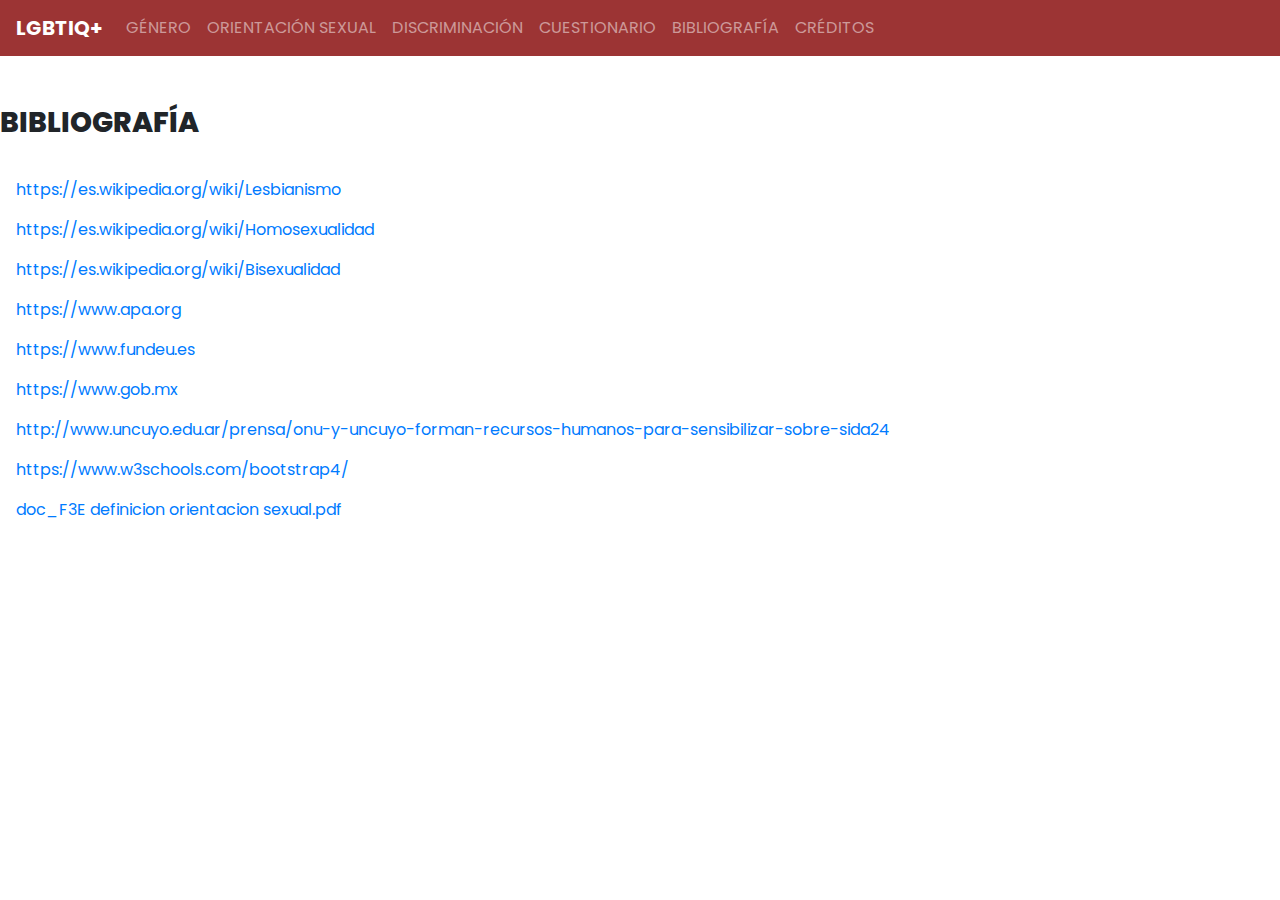
<file: bibliografia.html>
<!DOCTYPE html>
<html lang="en">
  <head>
    <title>LGBTIQ+</title>
    <meta charset="utf-8" />
    <meta name="viewport" content="width=device-width, initial-scale=1" />
    <link
      rel="stylesheet"
      href="https://cdn.jsdelivr.net/npm/bootstrap@4.6.1/dist/css/bootstrap.min.css"
    />
    <link rel="stylesheet" href="css/estilos.css" />
    <script src="https://cdn.jsdelivr.net/npm/jquery@3.6.0/dist/jquery.slim.min.js"></script>
    <script src="https://cdn.jsdelivr.net/npm/popper.js@1.16.1/dist/umd/popper.min.js"></script>
    <script src="https://cdn.jsdelivr.net/npm/bootstrap@4.6.1/dist/js/bootstrap.bundle.min.js"></script>
    <link rel="shortcut icon" href="./img/icons8-lgbt-flag-32.png" type="image/x-icon">
    <style>
      .fakeimg {
        height: 200px;
        background: #aaa;
      }
    </style>
  </head>
  <body>
    <nav class="navbar navbar-expand-sm navbar-dark">
      <a class="navbar-brand" href="index.html">LGBTIQ+</a>
      <button
        class="navbar-toggler"
        type="button"
        data-toggle="collapse"
        data-target="#collapsibleNavbar"
      >
        <span class="navbar-toggler-icon"></span>
      </button>
      <div class="collapse navbar-collapse" id="collapsibleNavbar">
        <ul class="navbar-nav">
          <li class="nav-item">
            <a class="nav-link" href="pagina09.html">GÉNERO</a>
          </li>
          <li class="nav-item">
            <a class="nav-link" href="pagina10.html">ORIENTACIÓN SEXUAL</a>
          </li>
          <li>
            <a class="nav-link" href="pagina11.html">DISCRIMINACIÓN</a>
          </li>
          <li class="nav-item">
            <a class="nav-link" href="pp.html">CUESTIONARIO</a>
          </li>
          <li class="nav-item">
            <a class="nav-link" href="bibliografia.html">BIBLIOGRAFÍA</a>
          </li>
          <li class="nav-item">
            <a class="nav-link" href="creditos.html">CRÉDITOS</a>
          </li>
        </ul>
      </div>
    </nav>
    <div class="text"style="margin-top:50px">
        <h3>BIBLIOGRAFÍA</h3>
    </div>
    <div class="text" style="margin-top: 30px">
        <a class="nav-link" href="#">https://es.wikipedia.org/wiki/Lesbianismo</a>
        <a class="nav-link" href="#">https://es.wikipedia.org/wiki/Homosexualidad</a>
        <a class="nav-link" href="#">https://es.wikipedia.org/wiki/Bisexualidad</a>
        <a class="nav-link" href="#">https://www.apa.org</a>
        <a class="nav-link" href="#">https://www.fundeu.es</a>
        <a class="nav-link" href="#">https://www.gob.mx</a>
        <a class="nav-link" href="#">http://www.uncuyo.edu.ar/prensa/onu-y-uncuyo-forman-recursos-humanos-para-sensibilizar-sobre-sida24</a>
        <a class="nav-link" href="#">https://www.w3schools.com/bootstrap4/</a>
        <a class="nav-link" href="#">doc_F3E definicion orientacion sexual.pdf</a>
    <p></p>
   <p></p>
 </div>
</body>
</html>
</file>
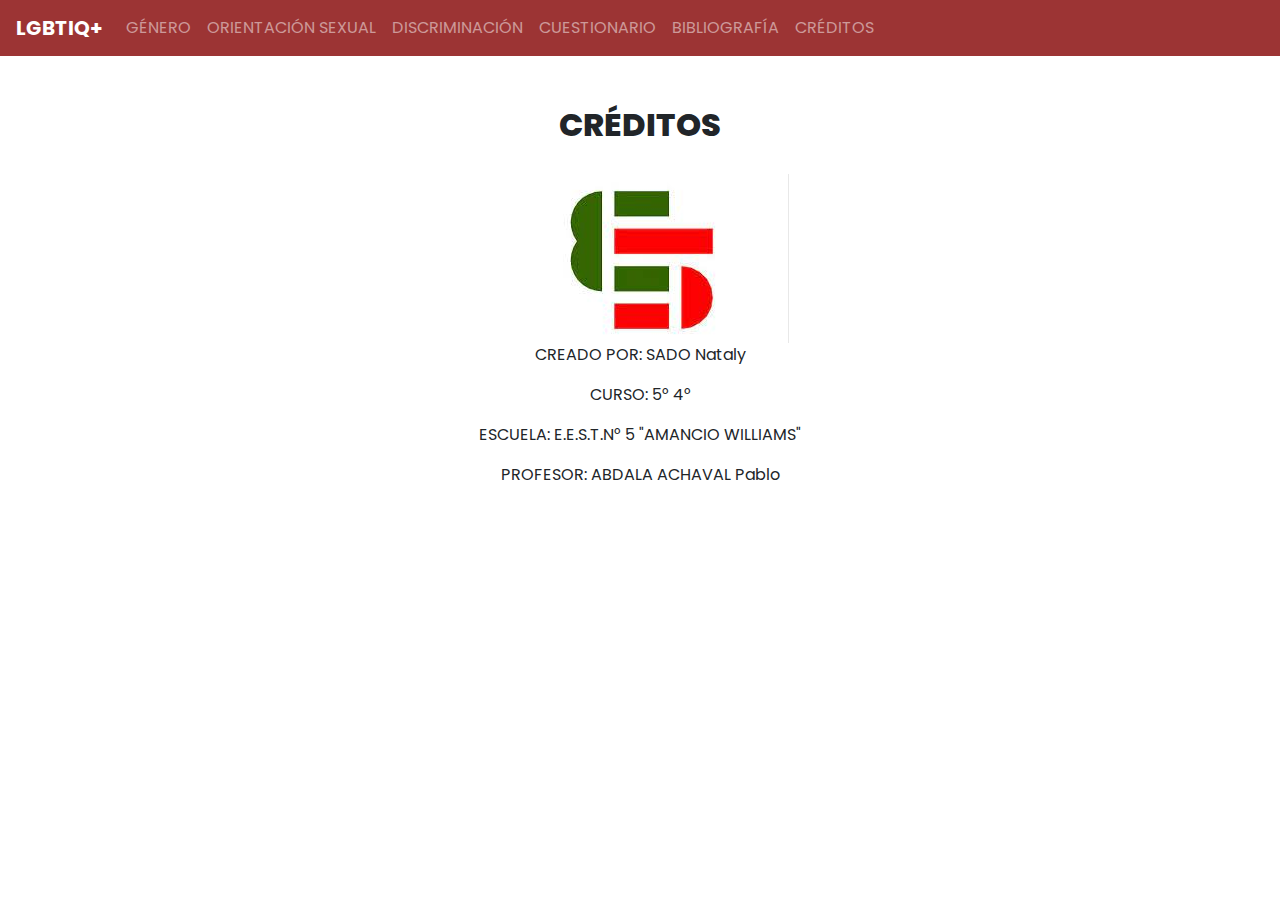
<file: creditos.html>
<!DOCTYPE html>
<html lang="en">
  <head>
    <title>LGBTIQ+</title>
    <meta charset="utf-8" />
    <meta name="viewport" content="width=device-width, initial-scale=1" />
    <link
      rel="stylesheet"
      href="https://cdn.jsdelivr.net/npm/bootstrap@4.6.1/dist/css/bootstrap.min.css"
    />
    <link rel="stylesheet" href="css/estilos.css" />
    <script src="https://cdn.jsdelivr.net/npm/jquery@3.6.0/dist/jquery.slim.min.js"></script>
    <script src="https://cdn.jsdelivr.net/npm/popper.js@1.16.1/dist/umd/popper.min.js"></script>
    <script src="https://cdn.jsdelivr.net/npm/bootstrap@4.6.1/dist/js/bootstrap.bundle.min.js"></script>
    <link rel="shortcut icon" href="./img/icons8-lgbt-flag-32.png" type="image/x-icon">
    <style>
      .fakeimg {
        height: 200px;
        background: #aaa;
      }
    </style>
  </head>
  <body>
    <nav class="navbar navbar-expand-sm navbar-dark">
      <a class="navbar-brand" href="index.html">LGBTIQ+</a>
      <button
        class="navbar-toggler"
        type="button"
        data-toggle="collapse"
        data-target="#collapsibleNavbar"
      >
        <span class="navbar-toggler-icon"></span>
      </button>
      <div class="collapse navbar-collapse" id="collapsibleNavbar">
        <ul class="navbar-nav">
          <li class="nav-item">
            <a class="nav-link" href="pagina09.html">GÉNERO</a>
          </li>
          <li class="nav-item">
            <a class="nav-link" href="pagina10.html">ORIENTACIÓN SEXUAL</a>
          </li>
          <li>
            <a class="nav-link" href="pagina11.html">DISCRIMINACIÓN</a>
          </li>
          <li class="nav-item">
            <a class="nav-link" href="pp.html">CUESTIONARIO</a>
          </li>
          <li class="nav-item">
            <a class="nav-link" href="bibliografia.html">BIBLIOGRAFÍA</a>
          </li>
          <li class="nav-item">
            <a class="nav-link" href="creditos.html">CRÉDITOS</a>
          </li>
        </ul>
      </div>
    </nav>
    <div class="text-center"style="margin-top:50px ">
        <h2>CRÉDITOS</h2>
    </div>
    <div class="text-center" style="margin-top: 30px">
    <img src="img/logoescuela.jpg" alt="" >
    <p>CREADO POR: SADO Nataly</p>
    <p>CURSO: 5° 4° </p>
    <p>ESCUELA: E.E.S.T.N° 5 "AMANCIO WILLIAMS"</p>
    <p>PROFESOR: ABDALA ACHAVAL Pablo</p>
</div>
</body>
</html>
</file>
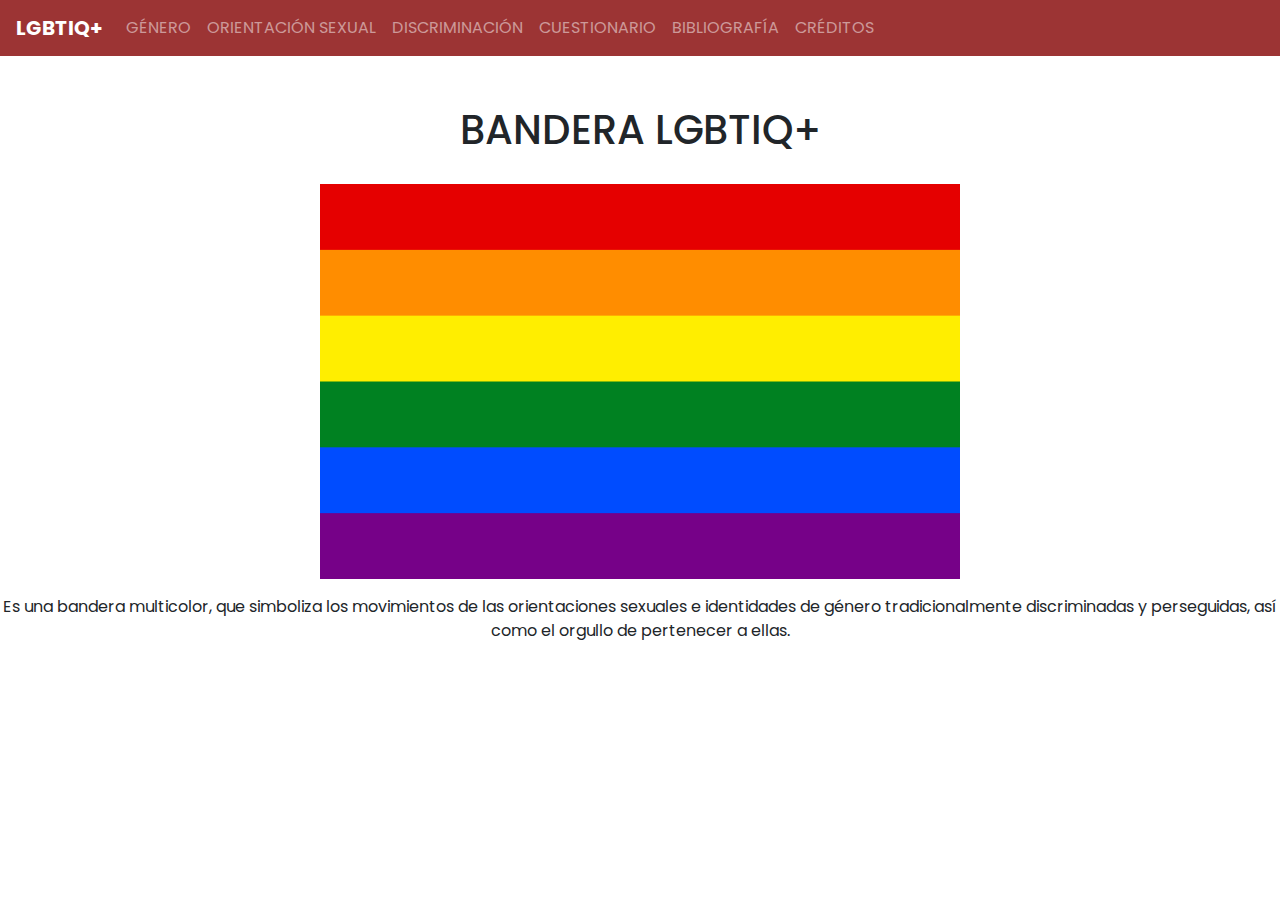
<file: pagina01.html>
<!DOCTYPE html>
<html lang="en">
  <head>
    <title>LGBTIQ+</title>
    <meta charset="utf-8" />
    <meta name="viewport" content="width=device-width, initial-scale=1" />
    <link
      rel="stylesheet"
      href="https://cdn.jsdelivr.net/npm/bootstrap@4.6.1/dist/css/bootstrap.min.css"
    />
    <link rel="stylesheet" href="css/estilos.css" />
    <script src="https://cdn.jsdelivr.net/npm/jquery@3.6.0/dist/jquery.slim.min.js"></script>
    <script src="https://cdn.jsdelivr.net/npm/popper.js@1.16.1/dist/umd/popper.min.js"></script>
    <script src="https://cdn.jsdelivr.net/npm/bootstrap@4.6.1/dist/js/bootstrap.bundle.min.js"></script>
    <link rel="shortcut icon" href="./img/icons8-lgbt-flag-32.png" type="image/x-icon">
    <style>
      .fakeimg {
        height: 200px;
        background: #aaa;
      }
    </style>
  </head>
  <body>
    <nav class="navbar navbar-expand-sm navbar-dark">
      <a class="navbar-brand" href="index.html">LGBTIQ+</a>
      <button
        class="navbar-toggler"
        type="button"
        data-toggle="collapse"
        data-target="#collapsibleNavbar"
      >
        <span class="navbar-toggler-icon"></span>
      </button>
      <div class="collapse navbar-collapse" id="collapsibleNavbar">
        <ul class="navbar-nav">
          <li class="nav-item">
            <a class="nav-link" href="pagina09.html">GÉNERO</a>
          </li>
          <li class="nav-item">
            <a class="nav-link" href="pagina10.html">ORIENTACIÓN SEXUAL</a>
          </li>
          <li>
            <a class="nav-link" href="pagina11.html">DISCRIMINACIÓN</a>
          </li>
          <li class="nav-item">
            <a class="nav-link" href="pp.html">CUESTIONARIO</a>
          </li>
          <li class="nav-item">
            <a class="nav-link" href="bibliografia.html">BIBLIOGRAFÍA</a>
          </li>
          <li class="nav-item">
            <a class="nav-link" href="creditos.html">CRÉDITOS</a>
          </li>
        </ul>
      </div>
    </nav>
    <div class="text-center"style="margin-top:50px ">
        <h1>BANDERA LGBTIQ+</h1>
    </div>
    <div class="text-center" style="margin-top: 30px">
    <img src="img/banderalgbtiq.png" alt="" >
    <p></p>
    
    <p>Es una bandera multicolor, que simboliza los movimientos de las
        orientaciones sexuales e identidades de género tradicionalmente
        discriminadas y perseguidas, así como el orgullo de pertenecer a
        ellas.</p>
    
    </div>
</body>
</html>
</file>
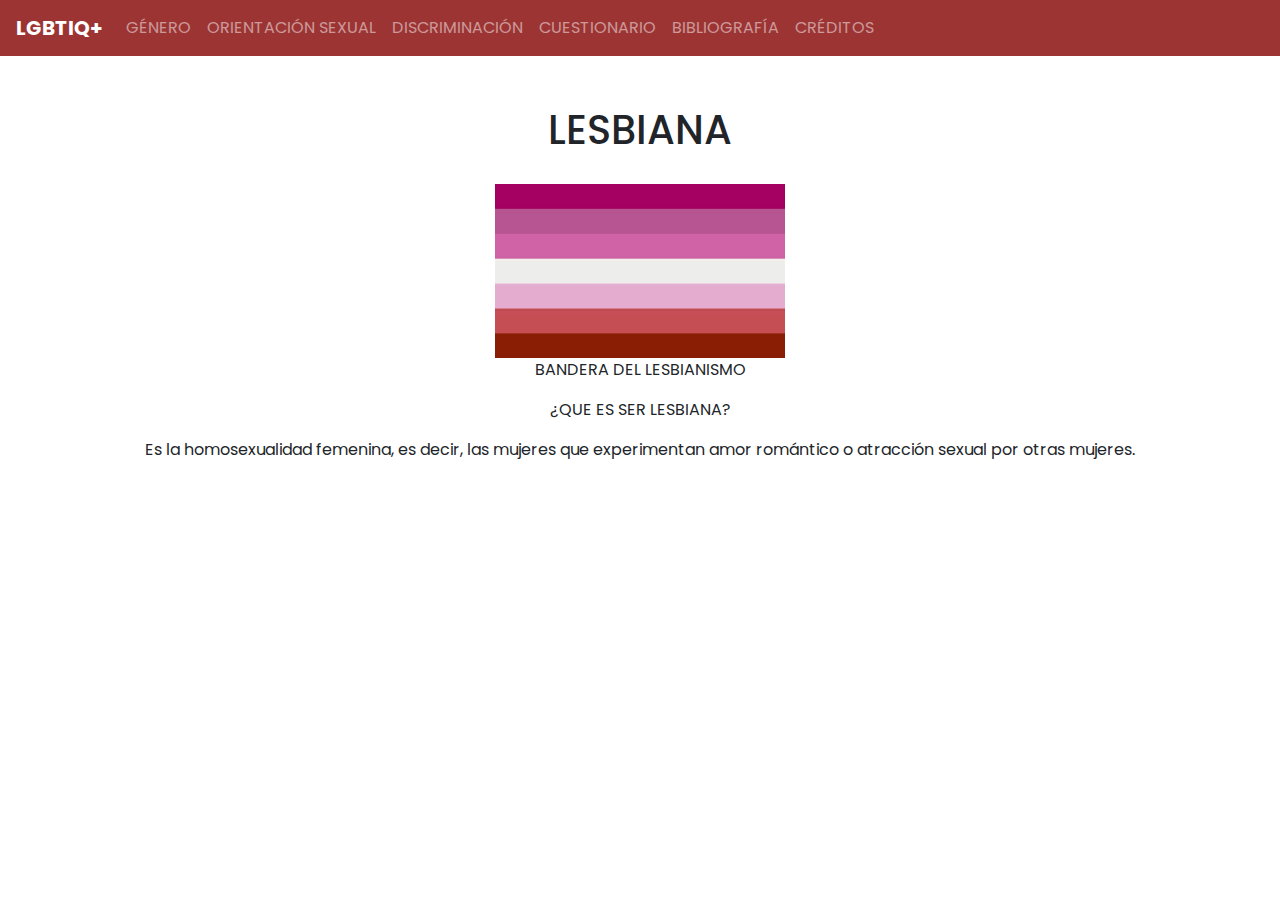
<file: pagina02.html>
<!DOCTYPE html>
<html lang="en">
  <head>
    <title>LGBTIQ+</title>
    <meta charset="utf-8" />
    <meta name="viewport" content="width=device-width, initial-scale=1" />
    <link
      rel="stylesheet"
      href="https://cdn.jsdelivr.net/npm/bootstrap@4.6.1/dist/css/bootstrap.min.css"
    />
    <link rel="stylesheet" href="css/estilos.css" />
    <script src="https://cdn.jsdelivr.net/npm/jquery@3.6.0/dist/jquery.slim.min.js"></script>
    <script src="https://cdn.jsdelivr.net/npm/popper.js@1.16.1/dist/umd/popper.min.js"></script>
    <script src="https://cdn.jsdelivr.net/npm/bootstrap@4.6.1/dist/js/bootstrap.bundle.min.js"></script>
    <link rel="shortcut icon" href="./img/icons8-lgbt-flag-32.png" type="image/x-icon">
    <style>
      .fakeimg {
        height: 200px;
        background: #aaa;
      }
    </style>
  </head>
  <body>
    <nav class="navbar navbar-expand-sm navbar-dark">
      <a class="navbar-brand" href="index.html">LGBTIQ+</a>
      <button
        class="navbar-toggler"
        type="button"
        data-toggle="collapse"
        data-target="#collapsibleNavbar"
      >
        <span class="navbar-toggler-icon"></span>
      </button>
      <div class="collapse navbar-collapse" id="collapsibleNavbar">
        <ul class="navbar-nav">
          <li class="nav-item">
            <a class="nav-link" href="pagina09.html">GÉNERO</a>
          </li>
          <li class="nav-item">
            <a class="nav-link" href="pagina10.html">ORIENTACIÓN SEXUAL</a>
          </li>
          <li>
            <a class="nav-link" href="pagina11.html">DISCRIMINACIÓN</a>
          </li>
          <li class="nav-item">
            <a class="nav-link" href="pp.html">CUESTIONARIO</a>
          </li>
          <li class="nav-item">
            <a class="nav-link" href="bibliografia.html">BIBLIOGRAFÍA</a>
          </li>
          <li class="nav-item">
            <a class="nav-link" href="creditos.html">CRÉDITOS</a>
          </li>
        </ul>
      </div>
    </nav>
    <div class="text-center"style="margin-top:50px ">
        <h1>LESBIANA</h1>
    </div>
    <div class="text-center" style="margin-top: 30px">
    <img src="img/lesbiana.png" alt="" >
    <p>BANDERA DEL LESBIANISMO</p>
    <p>¿QUE ES SER LESBIANA?</p>
    <p> Es la homosexualidad femenina, es decir, las mujeres que experimentan amor romántico o atracción sexual por otras mujeres.</p>
</div>
</body>
</html>
</file>
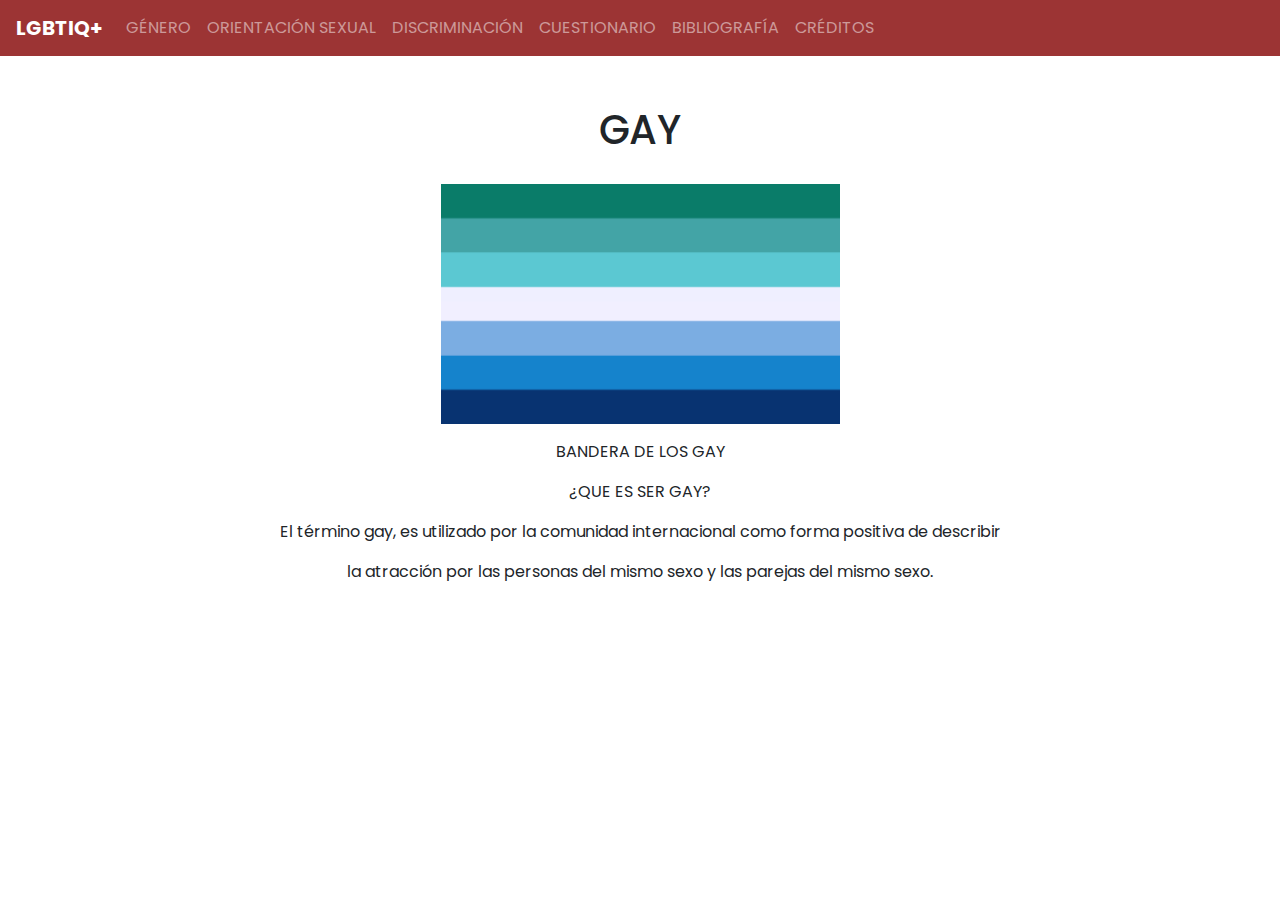
<file: pagina03.html>
<!DOCTYPE html>
<html lang="en">
  <head>
    <title>LGBTIQ+</title>
    <meta charset="utf-8" />
    <meta name="viewport" content="width=device-width, initial-scale=1" />
    <link
      rel="stylesheet"
      href="https://cdn.jsdelivr.net/npm/bootstrap@4.6.1/dist/css/bootstrap.min.css"
    />
    <link rel="stylesheet" href="css/estilos.css" />
    <script src="https://cdn.jsdelivr.net/npm/jquery@3.6.0/dist/jquery.slim.min.js"></script>
    <script src="https://cdn.jsdelivr.net/npm/popper.js@1.16.1/dist/umd/popper.min.js"></script>
    <script src="https://cdn.jsdelivr.net/npm/bootstrap@4.6.1/dist/js/bootstrap.bundle.min.js"></script>
    <link rel="shortcut icon" href="./img/icons8-lgbt-flag-32.png" type="image/x-icon">
    <style>
      .fakeimg {
        height: 200px;
        background: #aaa;
      }
    </style>
  </head>
  <body>
    <nav class="navbar navbar-expand-sm navbar-dark">
      <a class="navbar-brand" href="index.html">LGBTIQ+</a>
      <button
        class="navbar-toggler"
        type="button"
        data-toggle="collapse"
        data-target="#collapsibleNavbar"
      >
        <span class="navbar-toggler-icon"></span>
      </button>
      <div class="collapse navbar-collapse" id="collapsibleNavbar">
        <ul class="navbar-nav">
          <li class="nav-item">
            <a class="nav-link" href="pagina09.html">GÉNERO</a>
          </li>
          <li class="nav-item">
            <a class="nav-link" href="pagina10.html">ORIENTACIÓN SEXUAL</a>
          </li>
          <li>
            <a class="nav-link" href="pagina11.html">DISCRIMINACIÓN</a>
          </li>
          <li class="nav-item">
            <a class="nav-link" href="pp.html">CUESTIONARIO</a>
          </li>
          <li class="nav-item">
            <a class="nav-link" href="bibliografia.html">BIBLIOGRAFÍA</a>
          </li>
          <li class="nav-item">
            <a class="nav-link" href="creditos.html">CRÉDITOS</a>
          </li>
        </ul>
      </div>
    </nav>
    <div class="text-center"style="margin-top:50px ">
        <h1>GAY</h1>
    </div>
    <div class="text-center" style="margin-top: 30px">
    <img src="img/gay.png" alt="" >
    <p></p>
    <p>BANDERA DE LOS GAY</p>
    <p>¿QUE ES SER GAY?</p>
    <p> El término gay, es utilizado por la comunidad internacional como forma positiva de describir</p>
    <p>la atracción por las personas del mismo sexo y las parejas del mismo sexo.</p>
    
    
</div>
</body>
</html>
</file>
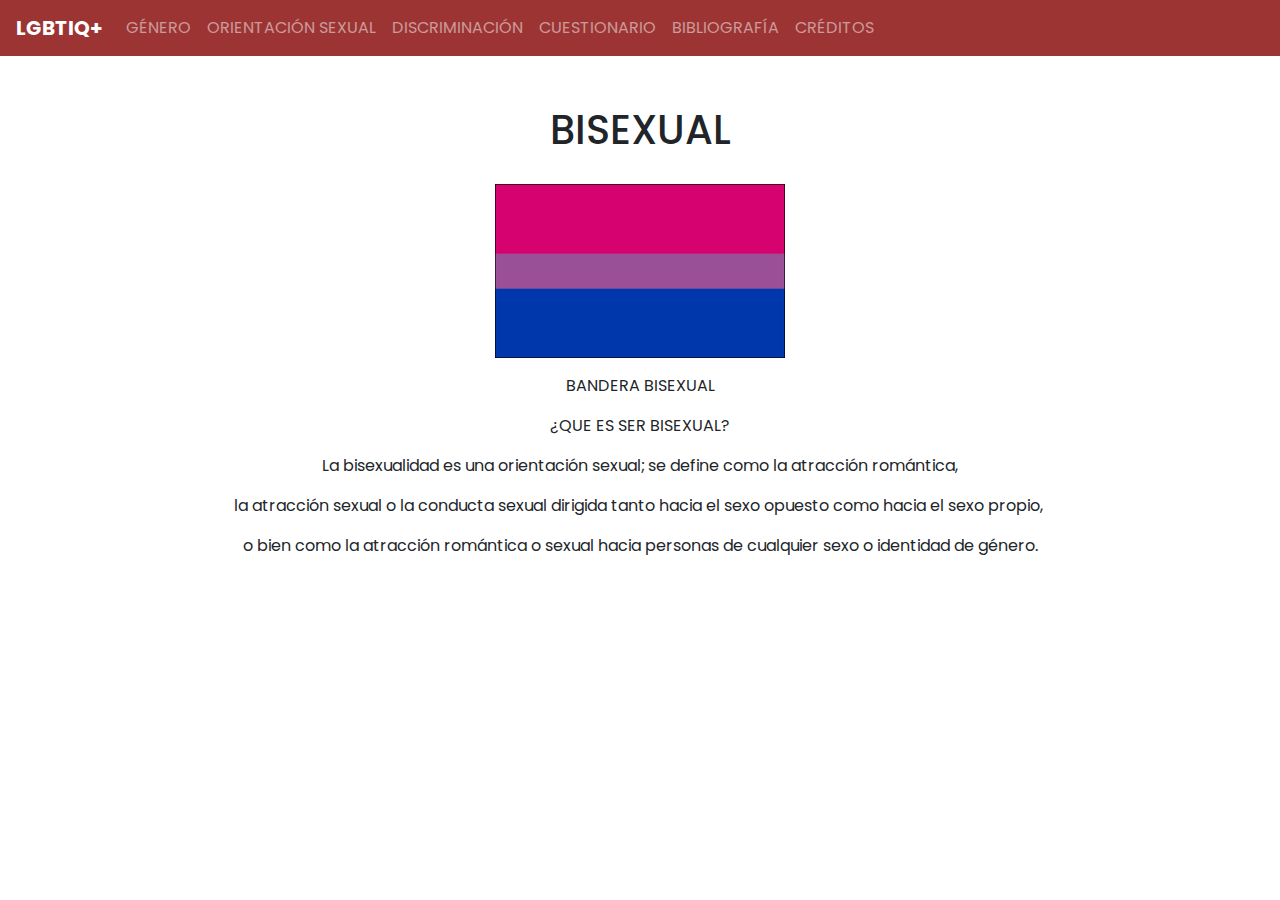
<file: pagina04.html>
<!DOCTYPE html>
<html lang="en">
  <head>
    <title>LGBTIQ+</title>
    <meta charset="utf-8" />
    <meta name="viewport" content="width=device-width, initial-scale=1" />
    <link
      rel="stylesheet"
      href="https://cdn.jsdelivr.net/npm/bootstrap@4.6.1/dist/css/bootstrap.min.css"
    />
    <link rel="stylesheet" href="css/estilos.css" />
    <script src="https://cdn.jsdelivr.net/npm/jquery@3.6.0/dist/jquery.slim.min.js"></script>
    <script src="https://cdn.jsdelivr.net/npm/popper.js@1.16.1/dist/umd/popper.min.js"></script>
    <script src="https://cdn.jsdelivr.net/npm/bootstrap@4.6.1/dist/js/bootstrap.bundle.min.js"></script>
    <link rel="shortcut icon" href="./img/icons8-lgbt-flag-32.png" type="image/x-icon">
    <style>
      .fakeimg {
        height: 200px;
        background: #aaa;
      }
    </style>
  </head>
  <body>
    <nav class="navbar navbar-expand-sm navbar-dark">
      <a class="navbar-brand" href="index.html">LGBTIQ+</a>
      <button
        class="navbar-toggler"
        type="button"
        data-toggle="collapse"
        data-target="#collapsibleNavbar"
      >
        <span class="navbar-toggler-icon"></span>
      </button>
      <div class="collapse navbar-collapse" id="collapsibleNavbar">
        <ul class="navbar-nav">
          <li class="nav-item">
            <a class="nav-link" href="pagina09.html">GÉNERO</a>
          </li>
          <li class="nav-item">
            <a class="nav-link" href="pagina10.html">ORIENTACIÓN SEXUAL</a>
          </li>
          <li>
            <a class="nav-link" href="pagina11.html">DISCRIMINACIÓN</a>
          </li>
          <li class="nav-item">
            <a class="nav-link" href="pp.html">CUESTIONARIO</a>
          </li>
          <li class="nav-item">
            <a class="nav-link" href="bibliografia.html">BIBLIOGRAFÍA</a>
          </li>
          <li class="nav-item">
            <a class="nav-link" href="creditos.html">CRÉDITOS</a>
          </li>
        </ul>
      </div>
    </nav>
    <div class="text-center"style="margin-top:50px ">
        <h1>BISEXUAL</h1>
    </div>
    <div class="text-center" style="margin-top: 30px">
    <img src="img/bisexual.png" alt="" >
    <p></p>
    <p>BANDERA BISEXUAL</p>
    <p>¿QUE ES SER BISEXUAL?</p>
    <p> La bisexualidad es una orientación sexual; se define como la atracción romántica, </p>
    <p>la atracción sexual o la conducta sexual dirigida tanto hacia el sexo opuesto como hacia el sexo propio, ​​​ </p>
        <p>o bien como la atracción romántica o sexual hacia personas de cualquier sexo o identidad de género.</p>
</div>
</body>
</html>
</file>
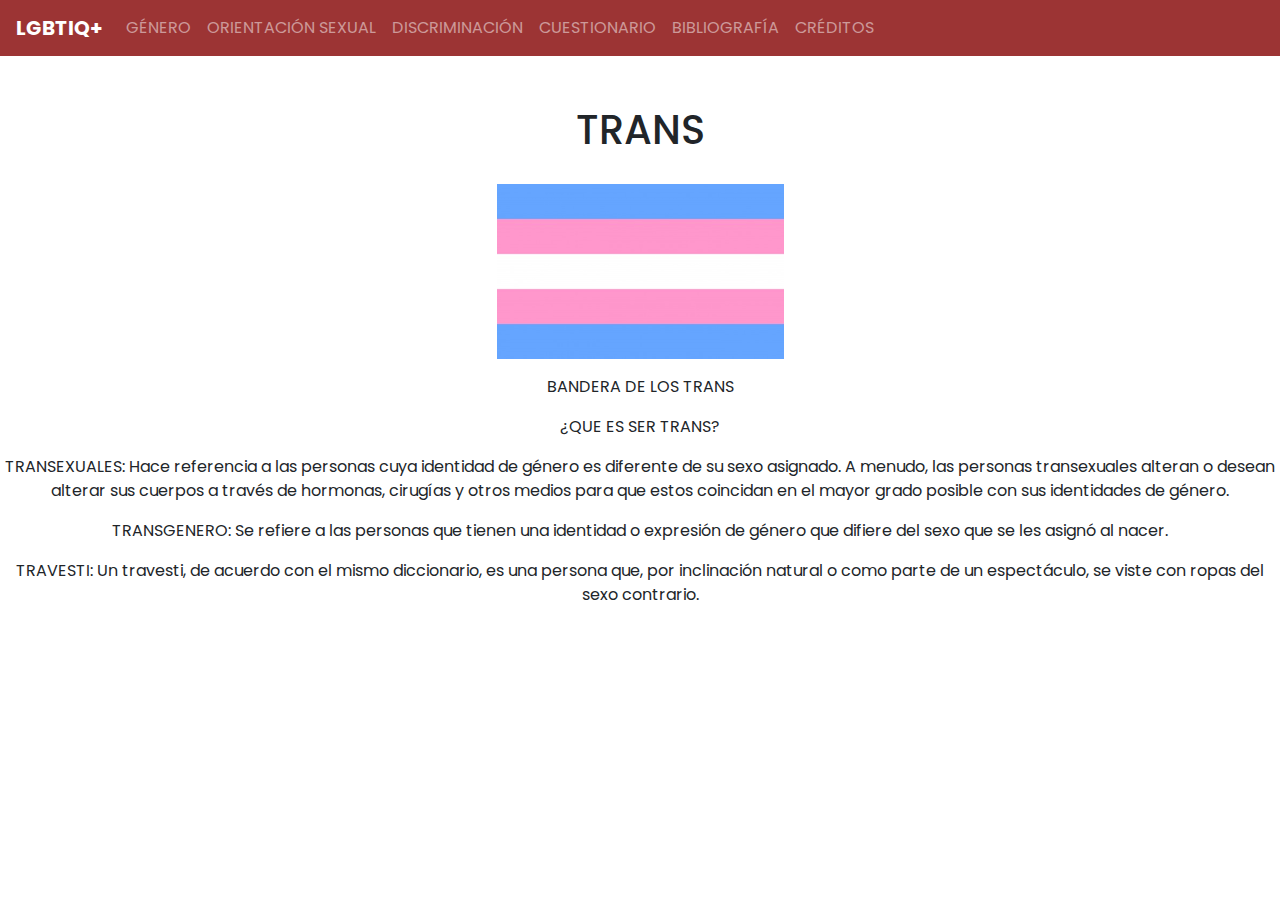
<file: pagina05.html>
<!DOCTYPE html>
<html lang="en">
  <head>
    <title>LGBTIQ+</title>
    <meta charset="utf-8" />
    <meta name="viewport" content="width=device-width, initial-scale=1" />
    <link
      rel="stylesheet"
      href="https://cdn.jsdelivr.net/npm/bootstrap@4.6.1/dist/css/bootstrap.min.css"
    />
    <link rel="stylesheet" href="css/estilos.css" />
    <script src="https://cdn.jsdelivr.net/npm/jquery@3.6.0/dist/jquery.slim.min.js"></script>
    <script src="https://cdn.jsdelivr.net/npm/popper.js@1.16.1/dist/umd/popper.min.js"></script>
    <script src="https://cdn.jsdelivr.net/npm/bootstrap@4.6.1/dist/js/bootstrap.bundle.min.js"></script>
    <link rel="shortcut icon" href="./img/icons8-lgbt-flag-32.png" type="image/x-icon">
    <style>
      .fakeimg {
        height: 200px;
        background: #aaa;
      }
    </style>
  </head>
  <body>
    <nav class="navbar navbar-expand-sm navbar-dark">
      <a class="navbar-brand" href="index.html">LGBTIQ+</a>
      <button
        class="navbar-toggler"
        type="button"
        data-toggle="collapse"
        data-target="#collapsibleNavbar"
      >
        <span class="navbar-toggler-icon"></span>
      </button>
      <div class="collapse navbar-collapse" id="collapsibleNavbar">
        <ul class="navbar-nav">
          <li class="nav-item">
            <a class="nav-link" href="pagina09.html">GÉNERO</a>
          </li>
          <li class="nav-item">
            <a class="nav-link" href="pagina10.html">ORIENTACIÓN SEXUAL</a>
          </li>
          <li>
            <a class="nav-link" href="pagina11.html">DISCRIMINACIÓN</a>
          </li>
          <li class="nav-item">
            <a class="nav-link" href="pp.html">CUESTIONARIO</a>
          </li>
          <li class="nav-item">
            <a class="nav-link" href="bibliografia.html">BIBLIOGRAFÍA</a>
          </li>
          <li class="nav-item">
            <a class="nav-link" href="creditos.html">CRÉDITOS</a>
          </li>
        </ul>
      </div>
    </nav>
    <div class="text-center"style="margin-top:50px ">
        <h1>TRANS</h1>
    </div>
    <div class="text-center" style="margin-top: 30px">
    <img src="img/trans.png" alt="" >
    <p></p>
    <p>BANDERA DE LOS TRANS</p>
    <p>¿QUE ES SER TRANS?</p>
    <p>TRANSEXUALES: Hace referencia a las personas cuya identidad de género es diferente de su sexo asignado. A menudo, las personas transexuales alteran o desean alterar sus cuerpos a través de hormonas, cirugías y otros medios para que estos coincidan en el mayor grado posible con sus identidades de género.</p>
    <p>TRANSGENERO: Se refiere a las personas que tienen una identidad o expresión de género que difiere del sexo que se les asignó al nacer.​​​</p>
    <p>TRAVESTI: Un travesti, de acuerdo con el mismo diccionario, es una persona que, por inclinación natural o como parte de un espectáculo, se viste con ropas del sexo contrario.</p>
    
</div>
</body>
</html>
</file>
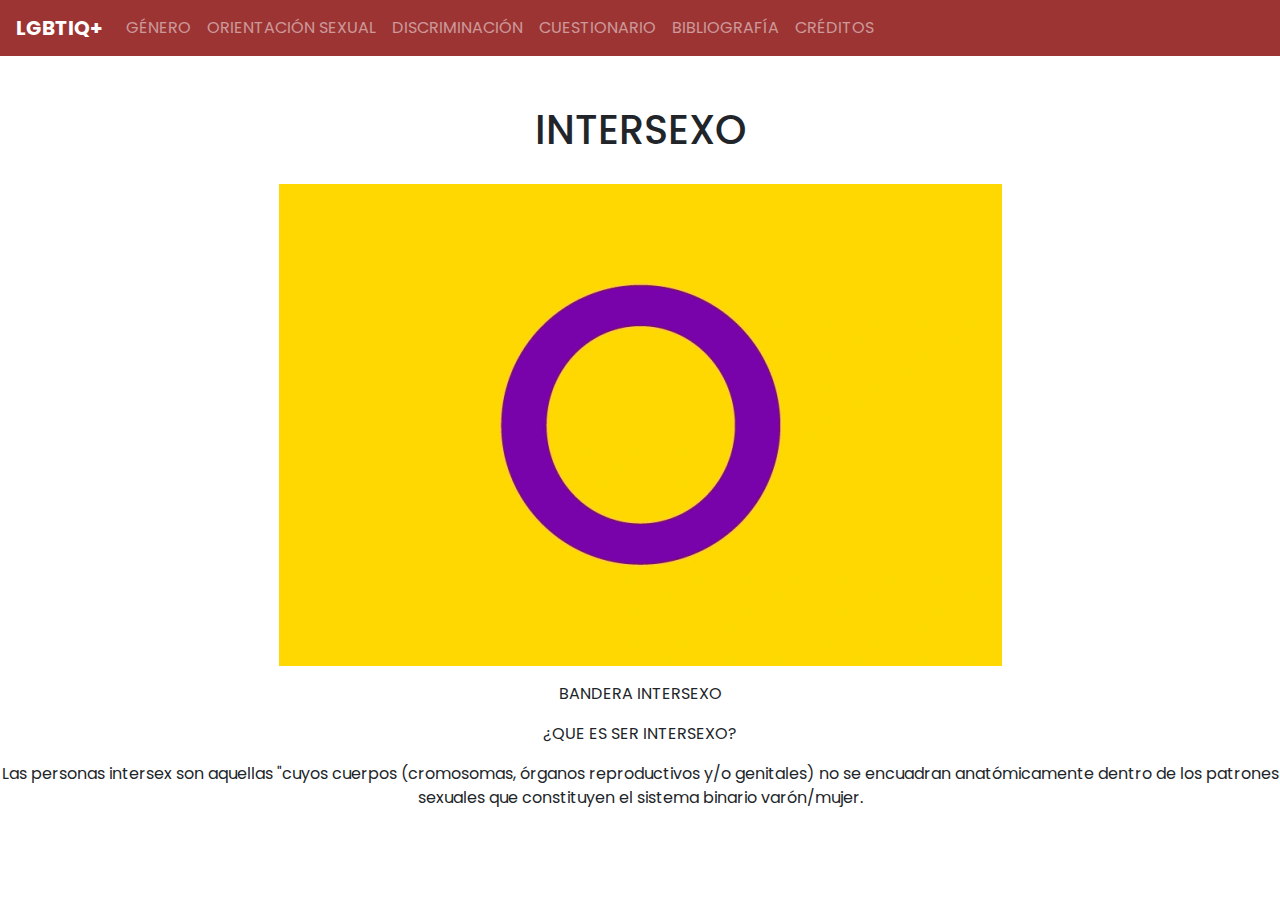
<file: pagina06.html>
<!DOCTYPE html>
<html lang="en">
  <head>
    <title>LGBTIQ+</title>
    <meta charset="utf-8" />
    <meta name="viewport" content="width=device-width, initial-scale=1" />
    <link
      rel="stylesheet"
      href="https://cdn.jsdelivr.net/npm/bootstrap@4.6.1/dist/css/bootstrap.min.css"
    />
    <link rel="stylesheet" href="css/estilos.css" />
    <script src="https://cdn.jsdelivr.net/npm/jquery@3.6.0/dist/jquery.slim.min.js"></script>
    <script src="https://cdn.jsdelivr.net/npm/popper.js@1.16.1/dist/umd/popper.min.js"></script>
    <script src="https://cdn.jsdelivr.net/npm/bootstrap@4.6.1/dist/js/bootstrap.bundle.min.js"></script>
    <link rel="shortcut icon" href="./img/icons8-lgbt-flag-32.png" type="image/x-icon">
    <style>
      .fakeimg {
        height: 200px;
        background: #aaa;
      }
    </style>
  </head>
  <body>
    <nav class="navbar navbar-expand-sm navbar-dark">
      <a class="navbar-brand" href="index.html">LGBTIQ+</a>
      <button
        class="navbar-toggler"
        type="button"
        data-toggle="collapse"
        data-target="#collapsibleNavbar"
      >
        <span class="navbar-toggler-icon"></span>
      </button>
      <div class="collapse navbar-collapse" id="collapsibleNavbar">
        <ul class="navbar-nav">
          <li class="nav-item">
            <a class="nav-link" href="pagina09.html">GÉNERO</a>
          </li>
          <li class="nav-item">
            <a class="nav-link" href="pagina10.html">ORIENTACIÓN SEXUAL</a>
          </li>
          <li>
            <a class="nav-link" href="pagina11.html">DISCRIMINACIÓN</a>
          </li>
          <li class="nav-item">
            <a class="nav-link" href="pp.html">CUESTIONARIO</a>
          </li>
          <li class="nav-item">
            <a class="nav-link" href="bibliografia.html">BIBLIOGRAFÍA</a>
          </li>
          <li class="nav-item">
            <a class="nav-link" href="creditos.html">CRÉDITOS</a>
          </li>
        </ul>
      </div>
    </nav>
    <div class="text-center"style="margin-top:50px ">
        <h1>INTERSEXO</h1>
    </div>
    <div class="text-center" style="margin-top: 30px">
    <img src="img/intersexo.webp" alt="" >
    <p></p>
    <p>BANDERA INTERSEXO</p>
    <p>¿QUE ES SER INTERSEXO?</p>
    <p>Las personas intersex son aquellas "cuyos cuerpos (cromosomas, órganos reproductivos y/o genitales) no se encuadran anatómicamente dentro de los patrones sexuales que constituyen el sistema binario varón/mujer.</p>
    
</div>
</body>
</html>
</file>
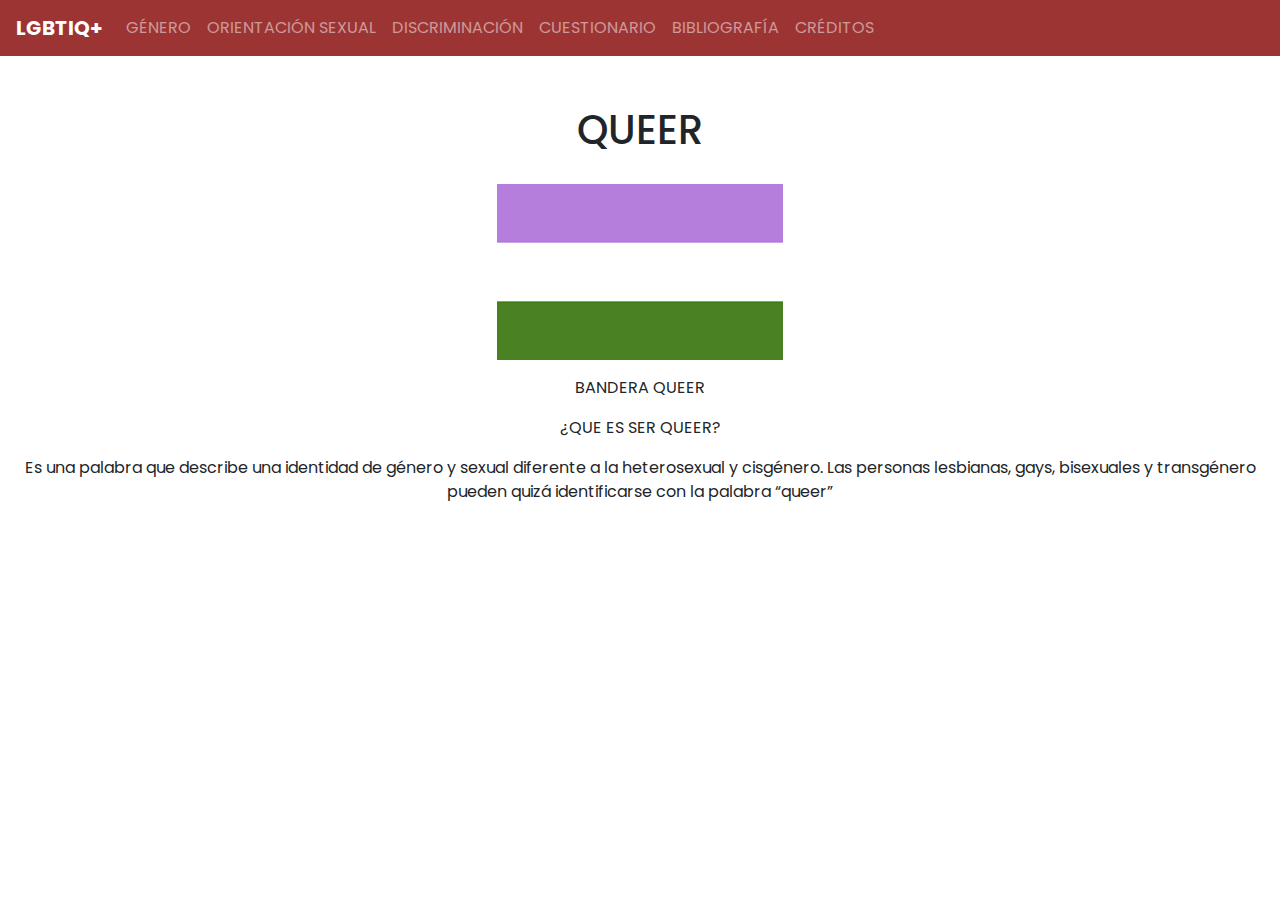
<file: pagina07.html>
<!DOCTYPE html>
<html lang="en">
  <head>
    <title>LGBTIQ+</title>
    <meta charset="utf-8" />
    <meta name="viewport" content="width=device-width, initial-scale=1" />
    <link
      rel="stylesheet"
      href="https://cdn.jsdelivr.net/npm/bootstrap@4.6.1/dist/css/bootstrap.min.css"
    />
    <link rel="stylesheet" href="css/estilos.css" />
    <script src="https://cdn.jsdelivr.net/npm/jquery@3.6.0/dist/jquery.slim.min.js"></script>
    <script src="https://cdn.jsdelivr.net/npm/popper.js@1.16.1/dist/umd/popper.min.js"></script>
    <script src="https://cdn.jsdelivr.net/npm/bootstrap@4.6.1/dist/js/bootstrap.bundle.min.js"></script>
    <link rel="shortcut icon" href="./img/icons8-lgbt-flag-32.png" type="image/x-icon">
    <style>
      .fakeimg {
        height: 200px;
        background: #aaa;
      }
    </style>
  </head>
  <body>
    <nav class="navbar navbar-expand-sm navbar-dark">
      <a class="navbar-brand" href="index.html">LGBTIQ+</a>
      <button
        class="navbar-toggler"
        type="button"
        data-toggle="collapse"
        data-target="#collapsibleNavbar"
      >
        <span class="navbar-toggler-icon"></span>
      </button>
      <div class="collapse navbar-collapse" id="collapsibleNavbar">
        <ul class="navbar-nav">
          <li class="nav-item">
            <a class="nav-link" href="pagina09.html">GÉNERO</a>
          </li>
          <li class="nav-item">
            <a class="nav-link" href="pagina10.html">ORIENTACIÓN SEXUAL</a>
          </li>
          <li>
            <a class="nav-link" href="pagina11.html">DISCRIMINACIÓN</a>
          </li>
          <li class="nav-item">
            <a class="nav-link" href="pp.html">CUESTIONARIO</a>
          </li>
          <li class="nav-item">
            <a class="nav-link" href="bibliografia.html">BIBLIOGRAFÍA</a>
          </li>
          <li class="nav-item">
            <a class="nav-link" href="creditos.html">CRÉDITOS</a>
          </li>
        </ul>
      </div>
    </nav>
    <div class="text-center"style="margin-top:50px ">
        <h1>QUEER</h1>
    </div>
    <div class="text-center" style="margin-top: 30px">
    <img src="img/queer.png" alt="" >
    <p></p>
    <p>BANDERA QUEER</p>
    <p>¿QUE ES SER QUEER?</p>
    <p>Es una palabra que describe una identidad de género y sexual diferente a la heterosexual y cisgénero. Las personas lesbianas, gays, bisexuales y transgénero pueden quizá identificarse con la palabra “queer”</p>
    </div>
</body>
</html>
</file>
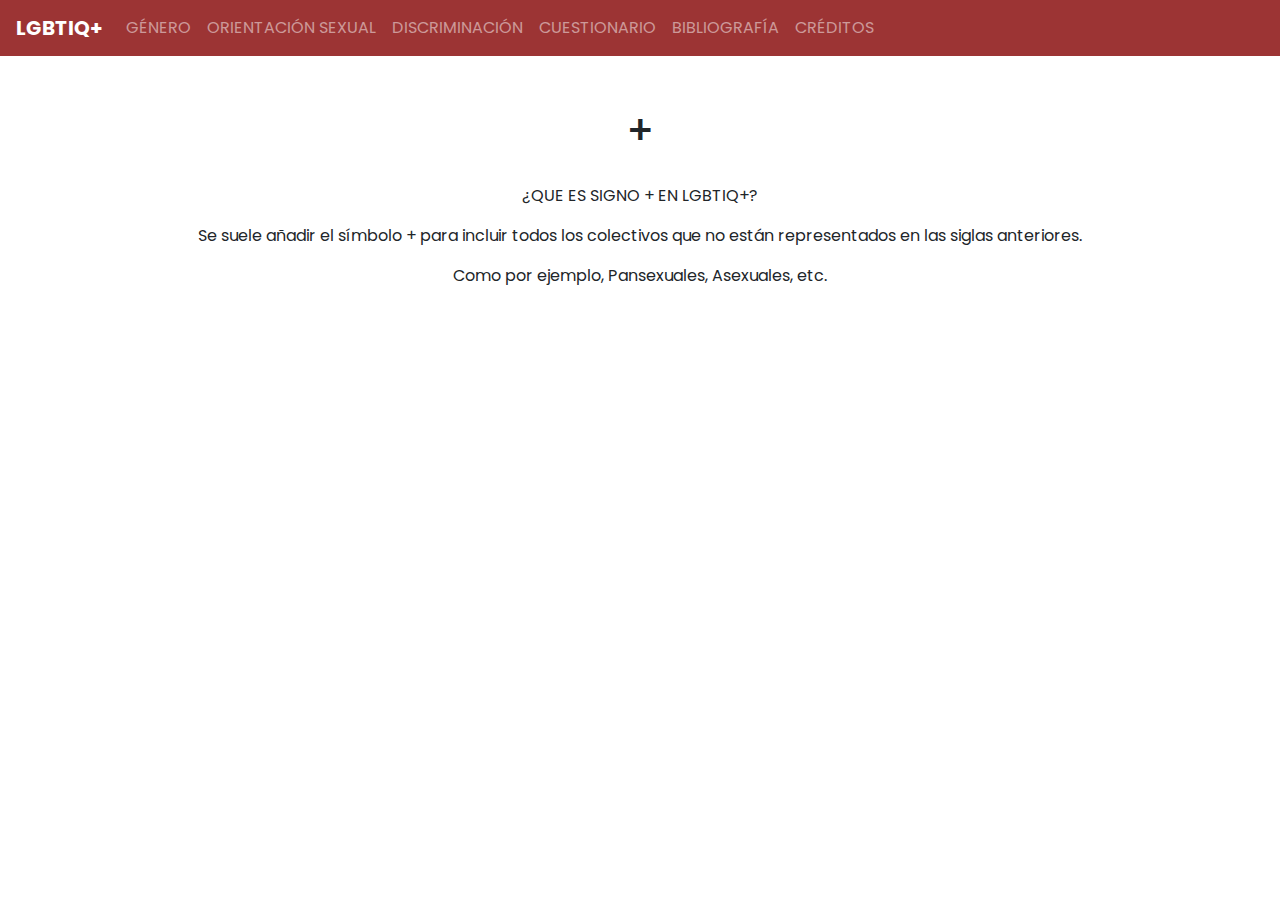
<file: pagina08.html>
<!DOCTYPE html>
<html lang="en">
  <head>
    <title>LGBTIQ+</title>
    <meta charset="utf-8" />
    <meta name="viewport" content="width=device-width, initial-scale=1" />
    <link
      rel="stylesheet"
      href="https://cdn.jsdelivr.net/npm/bootstrap@4.6.1/dist/css/bootstrap.min.css"
    />
    <link rel="stylesheet" href="css/estilos.css" />
    <script src="https://cdn.jsdelivr.net/npm/jquery@3.6.0/dist/jquery.slim.min.js"></script>
    <script src="https://cdn.jsdelivr.net/npm/popper.js@1.16.1/dist/umd/popper.min.js"></script>
    <script src="https://cdn.jsdelivr.net/npm/bootstrap@4.6.1/dist/js/bootstrap.bundle.min.js"></script>
    <link rel="shortcut icon" href="./img/icons8-lgbt-flag-32.png" type="image/x-icon">
    <style>
      .fakeimg {
        height: 200px;
        background: #aaa;
      }
    </style>
  </head>
  <body>
    <nav class="navbar navbar-expand-sm navbar-dark">
      <a class="navbar-brand" href="index.html">LGBTIQ+</a>
      <button
        class="navbar-toggler"
        type="button"
        data-toggle="collapse"
        data-target="#collapsibleNavbar"
      >
        <span class="navbar-toggler-icon"></span>
      </button>
      <div class="collapse navbar-collapse" id="collapsibleNavbar">
        <ul class="navbar-nav">
          <li class="nav-item">
            <a class="nav-link" href="pagina09.html">GÉNERO</a>
          </li>
          <li class="nav-item">
            <a class="nav-link" href="pagina10.html">ORIENTACIÓN SEXUAL</a>
          </li>
          <li>
            <a class="nav-link" href="pagina11.html">DISCRIMINACIÓN</a>
          </li>
          <li class="nav-item">
            <a class="nav-link" href="pp.html">CUESTIONARIO</a>
          </li>
          <li class="nav-item">
            <a class="nav-link" href="bibliografia.html">BIBLIOGRAFÍA</a>
          </li>
          <li class="nav-item">
            <a class="nav-link" href="creditos.html">CRÉDITOS</a>
          </li>
        </ul>
      </div>
    </nav>
    <div class="text-center"style="margin-top:50px ">
        <h1>+</h1>
    </div>
    <div class="text-center" style="margin-top: 30px">
    
    
   
    <p>¿QUE ES SIGNO + EN LGBTIQ+?</p>
    <p> Se suele añadir el símbolo + para incluir todos los colectivos que no están representados en las siglas anteriores.</p>
   <p>Como por ejemplo, Pansexuales, Asexuales, etc.</p>
 </div>
</body>
</html>
</file>
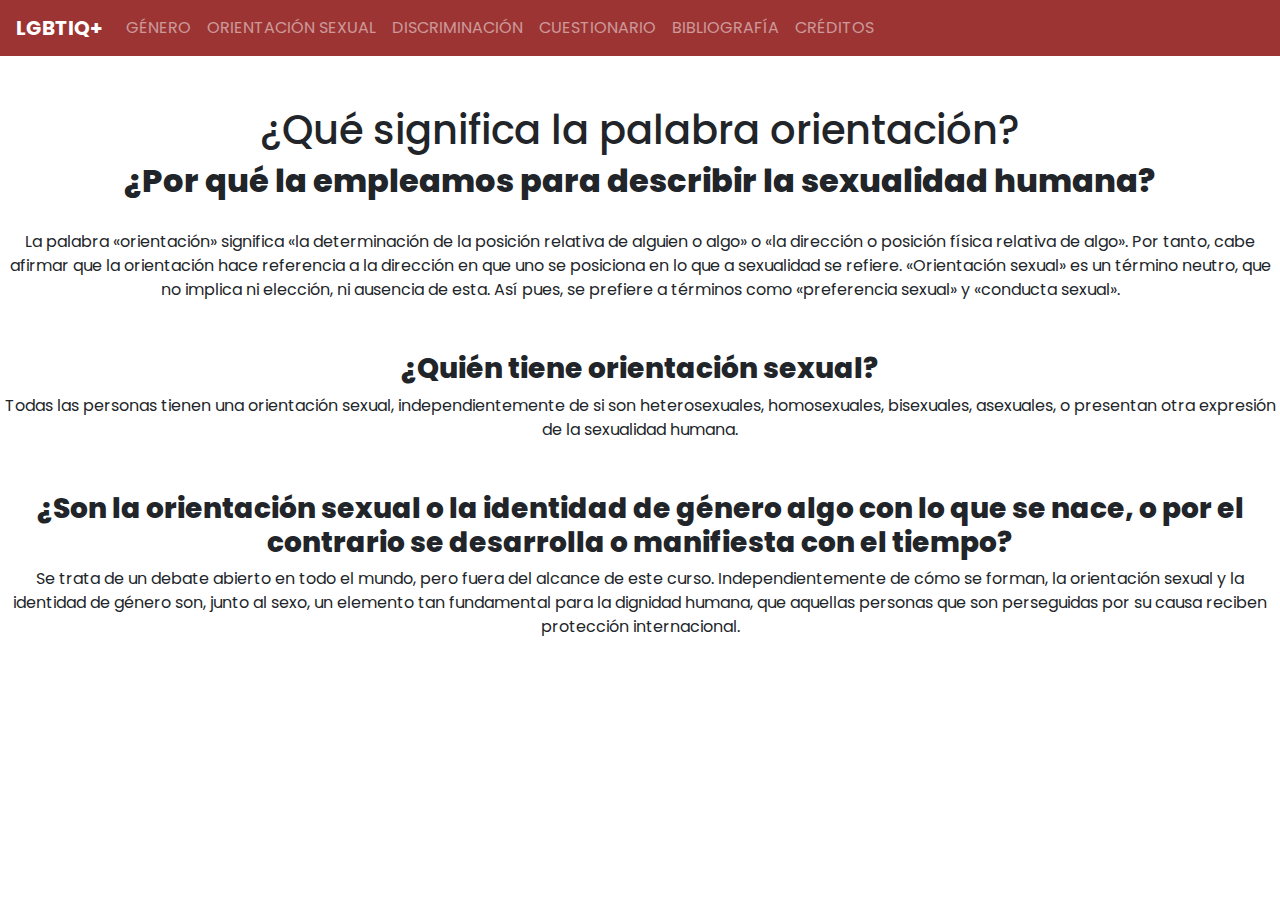
<file: pagina10.html>
<!DOCTYPE html>
<html lang="en">
  <head>
    <title>LGBTIQ+</title>
    <meta charset="utf-8" />
    <meta name="viewport" content="width=device-width, initial-scale=1" />
    <link
      rel="stylesheet"
      href="https://cdn.jsdelivr.net/npm/bootstrap@4.6.1/dist/css/bootstrap.min.css"
    />
    <link rel="stylesheet" href="css/estilos.css" />
    <script src="https://cdn.jsdelivr.net/npm/jquery@3.6.0/dist/jquery.slim.min.js"></script>
    <script src="https://cdn.jsdelivr.net/npm/popper.js@1.16.1/dist/umd/popper.min.js"></script>
    <script src="https://cdn.jsdelivr.net/npm/bootstrap@4.6.1/dist/js/bootstrap.bundle.min.js"></script>
    <link rel="shortcut icon" href="./img/icons8-lgbt-flag-32.png" type="image/x-icon">
    <style>
      .fakeimg {
        height: 200px;
        background: #aaa;
      }
    </style>
  </head>
  <body>
    <nav class="navbar navbar-expand-sm navbar-dark">
      <a class="navbar-brand" href="index.html">LGBTIQ+</a>
      <button
        class="navbar-toggler"
        type="button"
        data-toggle="collapse"
        data-target="#collapsibleNavbar"
      >
        <span class="navbar-toggler-icon"></span>
      </button>
      <div class="collapse navbar-collapse" id="collapsibleNavbar">
        <ul class="navbar-nav">
          <li class="nav-item">
            <a class="nav-link" href="pagina09.html">GÉNERO</a>
          </li>
          <li class="nav-item">
            <a class="nav-link" href="pagina10.html">ORIENTACIÓN SEXUAL</a>
          </li>
          <li>
            <a class="nav-link" href="pagina11.html">DISCRIMINACIÓN</a>
          </li>
          <li class="nav-item">
            <a class="nav-link" href="pp.html">CUESTIONARIO</a>
          </li>
          <li class="nav-item">
            <a class="nav-link" href="bibliografia.html">BIBLIOGRAFÍA</a>
          </li>
          <li class="nav-item">
            <a class="nav-link" href="creditos.html">CRÉDITOS</a>
          </li>
        </ul>
      </div>
    </nav>
    <div class="text-center"style="margin-top:50px ">
        <h1>¿Qué significa la palabra orientación?</h1>
        <h2>¿Por qué la empleamos para describir la sexualidad humana?</h2>

    </div>
    <div class="text-center" style="margin-top: 30px">
    
    
    <p>La palabra «orientación» significa «la determinación de la posición relativa de alguien o algo» o «la dirección o posición física relativa de algo». Por tanto, cabe afirmar que la orientación hace referencia a la dirección en que uno se posiciona en lo que a sexualidad se refiere. «Orientación sexual» es un término neutro, que no implica ni elección, ni ausencia de esta. Así pues, se prefiere a términos como «preferencia sexual» y «conducta sexual».</p>
    
    </div>
    <div class="text-center" style="margin-top:50px">
       <h3> ¿Quién tiene orientación sexual?</h3>
       <p>Todas las personas tienen una orientación sexual, independientemente de si son heterosexuales, homosexuales, bisexuales, asexuales, o presentan otra expresión de la sexualidad humana.</p>

    </div>
    <div class="text-center" style="margin-top: 50px;">
    <h3>¿Son la orientación sexual o la identidad de género algo con lo que se nace, o por el contrario se desarrolla o manifiesta con el tiempo?</h3>
    <p> Se trata de un debate abierto en todo el mundo, pero fuera del alcance de este curso. Independientemente de cómo se forman, la orientación sexual y la identidad de género son, junto al sexo, un elemento tan fundamental para la dignidad humana, que aquellas personas que son perseguidas por su causa reciben protección internacional.</p>
    </div>
</body>
</html>
</file>
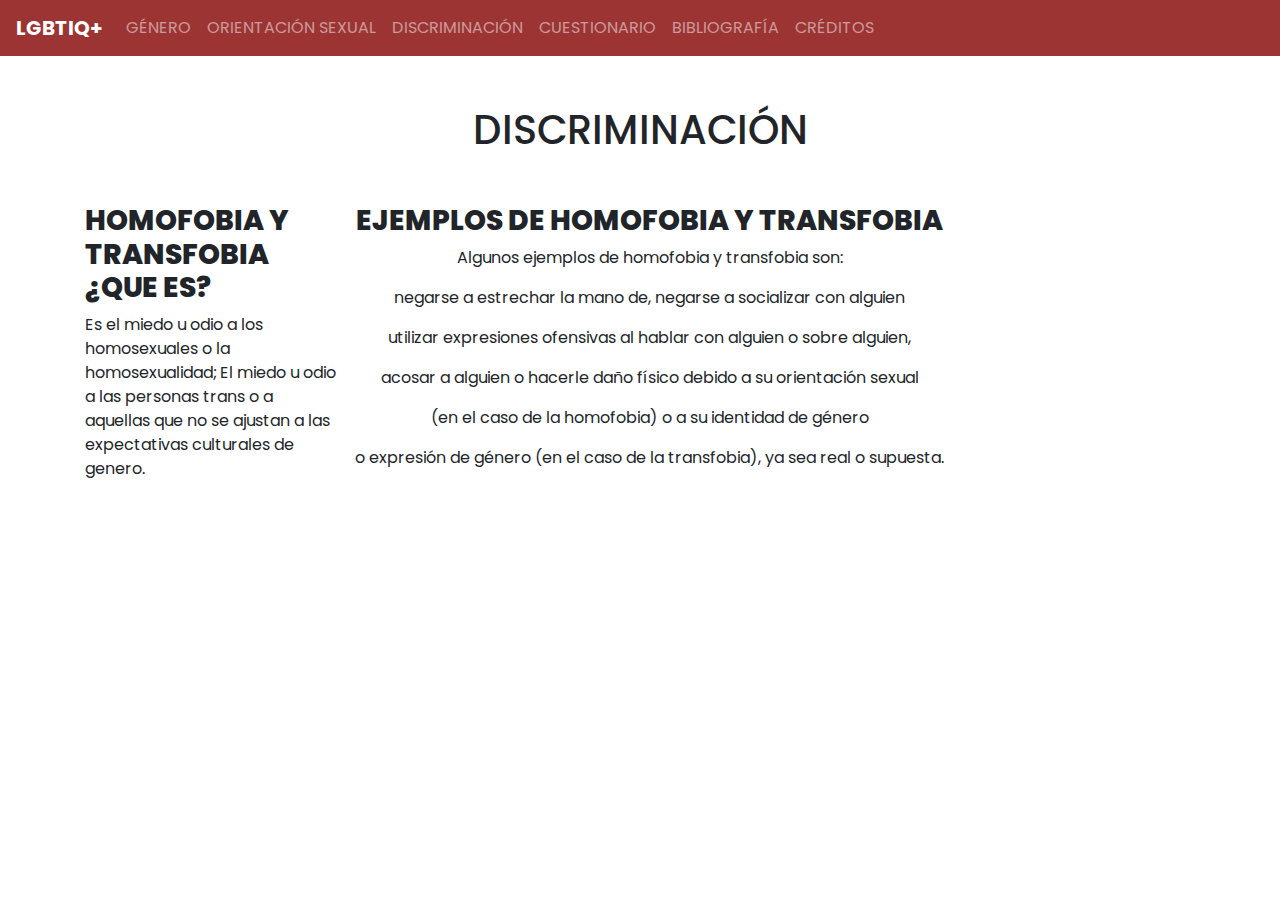
<file: pagina11.html>
<!DOCTYPE html>
<html lang="en">
  <head>
    <title>LGBTIQ+</title>
    <meta charset="utf-8" />
    <meta name="viewport" content="width=device-width, initial-scale=1" />
    <link
      rel="stylesheet"
      href="https://cdn.jsdelivr.net/npm/bootstrap@4.6.1/dist/css/bootstrap.min.css"
    />
    <link rel="stylesheet" href="css/estilos.css" />
    <script src="https://cdn.jsdelivr.net/npm/jquery@3.6.0/dist/jquery.slim.min.js"></script>
    <script src="https://cdn.jsdelivr.net/npm/popper.js@1.16.1/dist/umd/popper.min.js"></script>
    <script src="https://cdn.jsdelivr.net/npm/bootstrap@4.6.1/dist/js/bootstrap.bundle.min.js"></script>
    <link rel="shortcut icon" href="./img/icons8-lgbt-flag-32.png" type="image/x-icon">
    <style>
      .fakeimg {
        height: 200px;
        background: #aaa;
      }
    </style>
  </head>
  <body>
    <nav class="navbar navbar-expand-sm navbar-dark">
      <a class="navbar-brand" href="index.html">LGBTIQ+</a>
      <button
        class="navbar-toggler"
        type="button"
        data-toggle="collapse"
        data-target="#collapsibleNavbar"
      >
        <span class="navbar-toggler-icon"></span>
      </button>
      <div class="collapse navbar-collapse" id="collapsibleNavbar">
        <ul class="navbar-nav">
          <li class="nav-item">
            <a class="nav-link" href="pagina09.html">GÉNERO</a>
          </li>
          <li class="nav-item">
            <a class="nav-link" href="pagina10.html">ORIENTACIÓN SEXUAL</a>
          </li>
          <li>
            <a class="nav-link" href="pagina11.html">DISCRIMINACIÓN</a>
          </li>
          <li class="nav-item">
            <a class="nav-link" href="pp.html">CUESTIONARIO</a>
          </li>
          <li class="nav-item">
            <a class="nav-link" href="bibliografia.html">BIBLIOGRAFÍA</a>
          </li>
          <li class="nav-item">
            <a class="nav-link" href="creditos.html">CRÉDITOS</a>
          </li>
        </ul>
      </div>
    </nav>
      <div class="text-center" style="margin-top:50px">
      <h1>DISCRIMINACIÓN</h1></div>
<div class="container" style="margin-top: 50px">
    <div class="row">
      <div class="col-sm-3">
        <h3>HOMOFOBIA Y TRANSFOBIA ¿QUE ES?</h3>
    
        <p>
            Es el miedo u odio a los homosexuales o la 
            homosexualidad; El miedo u odio a las personas trans o a aquellas que no se
            ajustan a las expectativas culturales de genero.
        </p>
      </div>
      <div class="text-center">
        <div class="">
          <h3>EJEMPLOS DE HOMOFOBIA Y TRANSFOBIA</h3>
          <p>Algunos ejemplos de homofobia y transfobia son: </p>
          <p>negarse a estrechar la mano de, negarse a socializar con alguien</p> 
          <p>utilizar expresiones ofensivas al hablar con alguien o sobre alguien,</p> 
         <p> acosar a alguien o hacerle daño físico debido a su orientación sexual </p>
        <p>(en el caso de la homofobia) o a su identidad de género</p>
        <p> o expresión de género (en el caso de la transfobia), ya sea real o supuesta.</p>
        </div>
        </div>
        <hr class="d-sm-none" />
      </div>
    </div>
  </div>
</body>
</html>
</file>
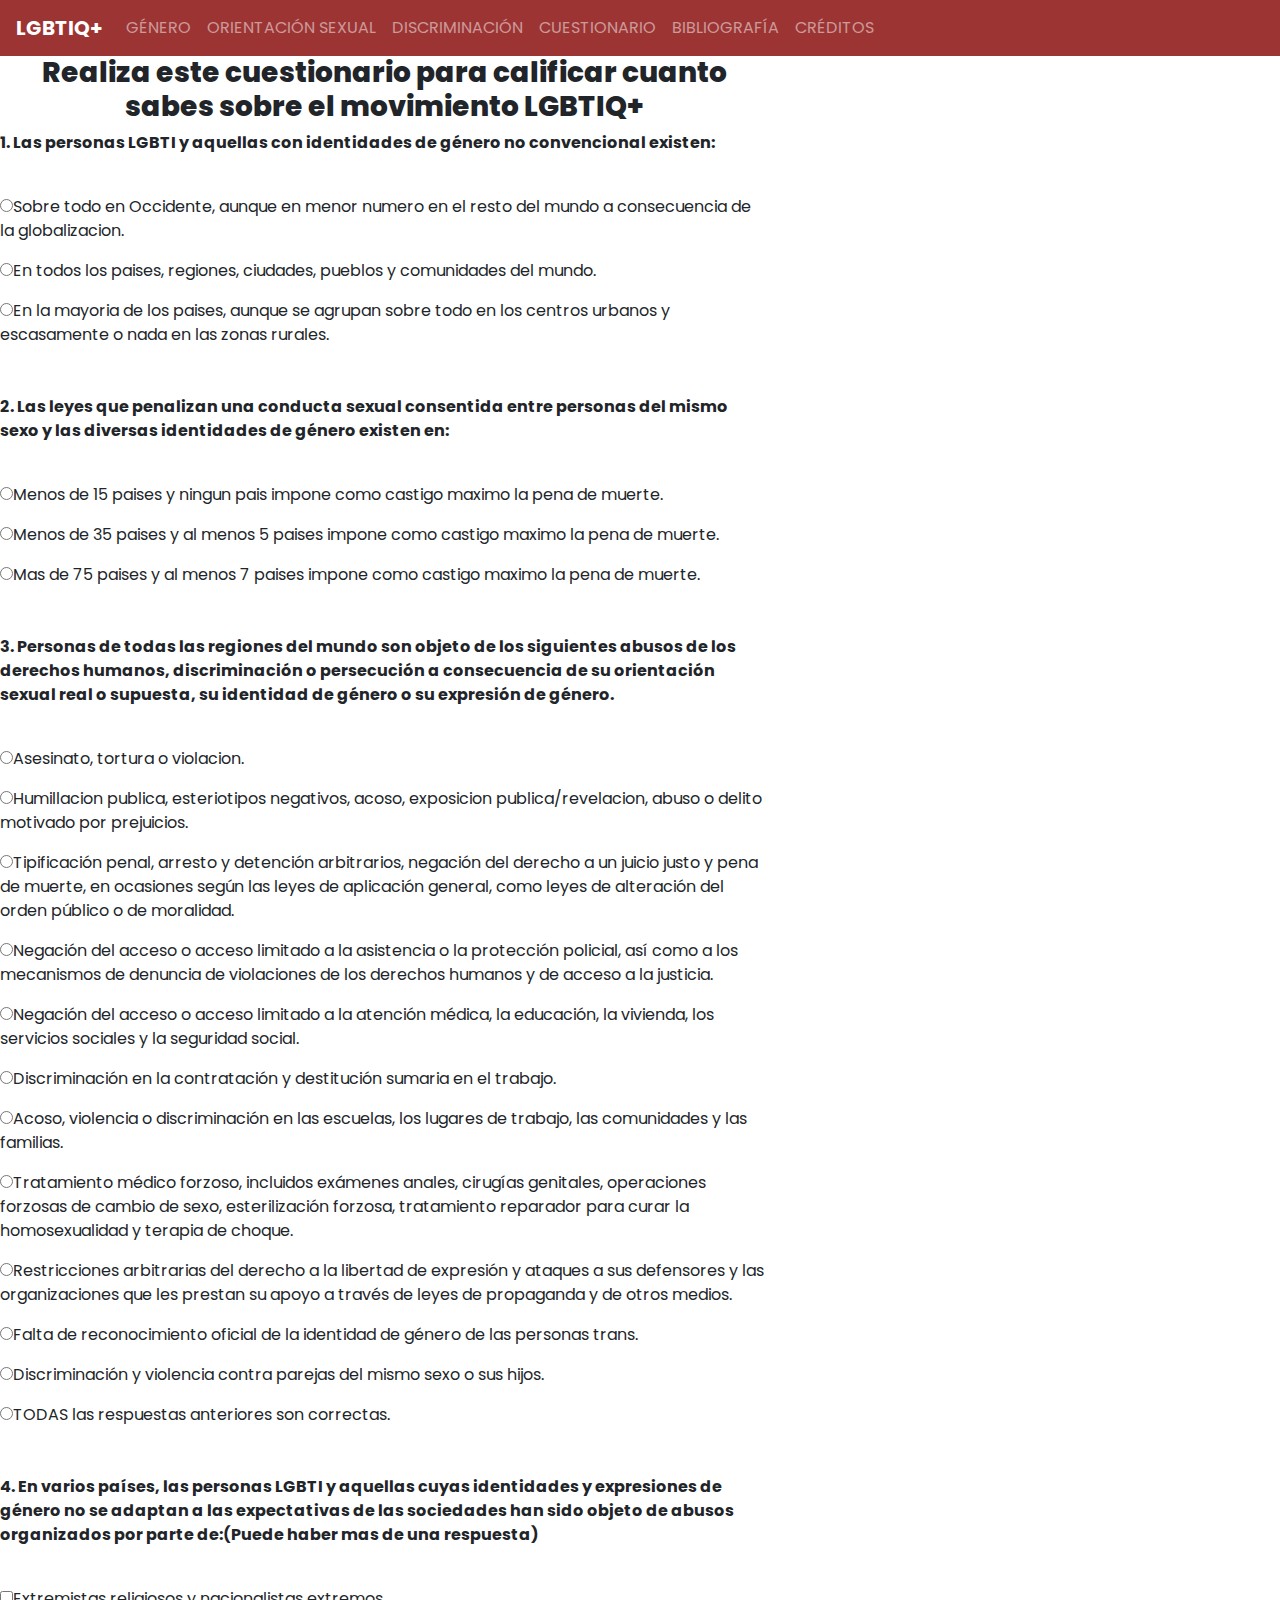
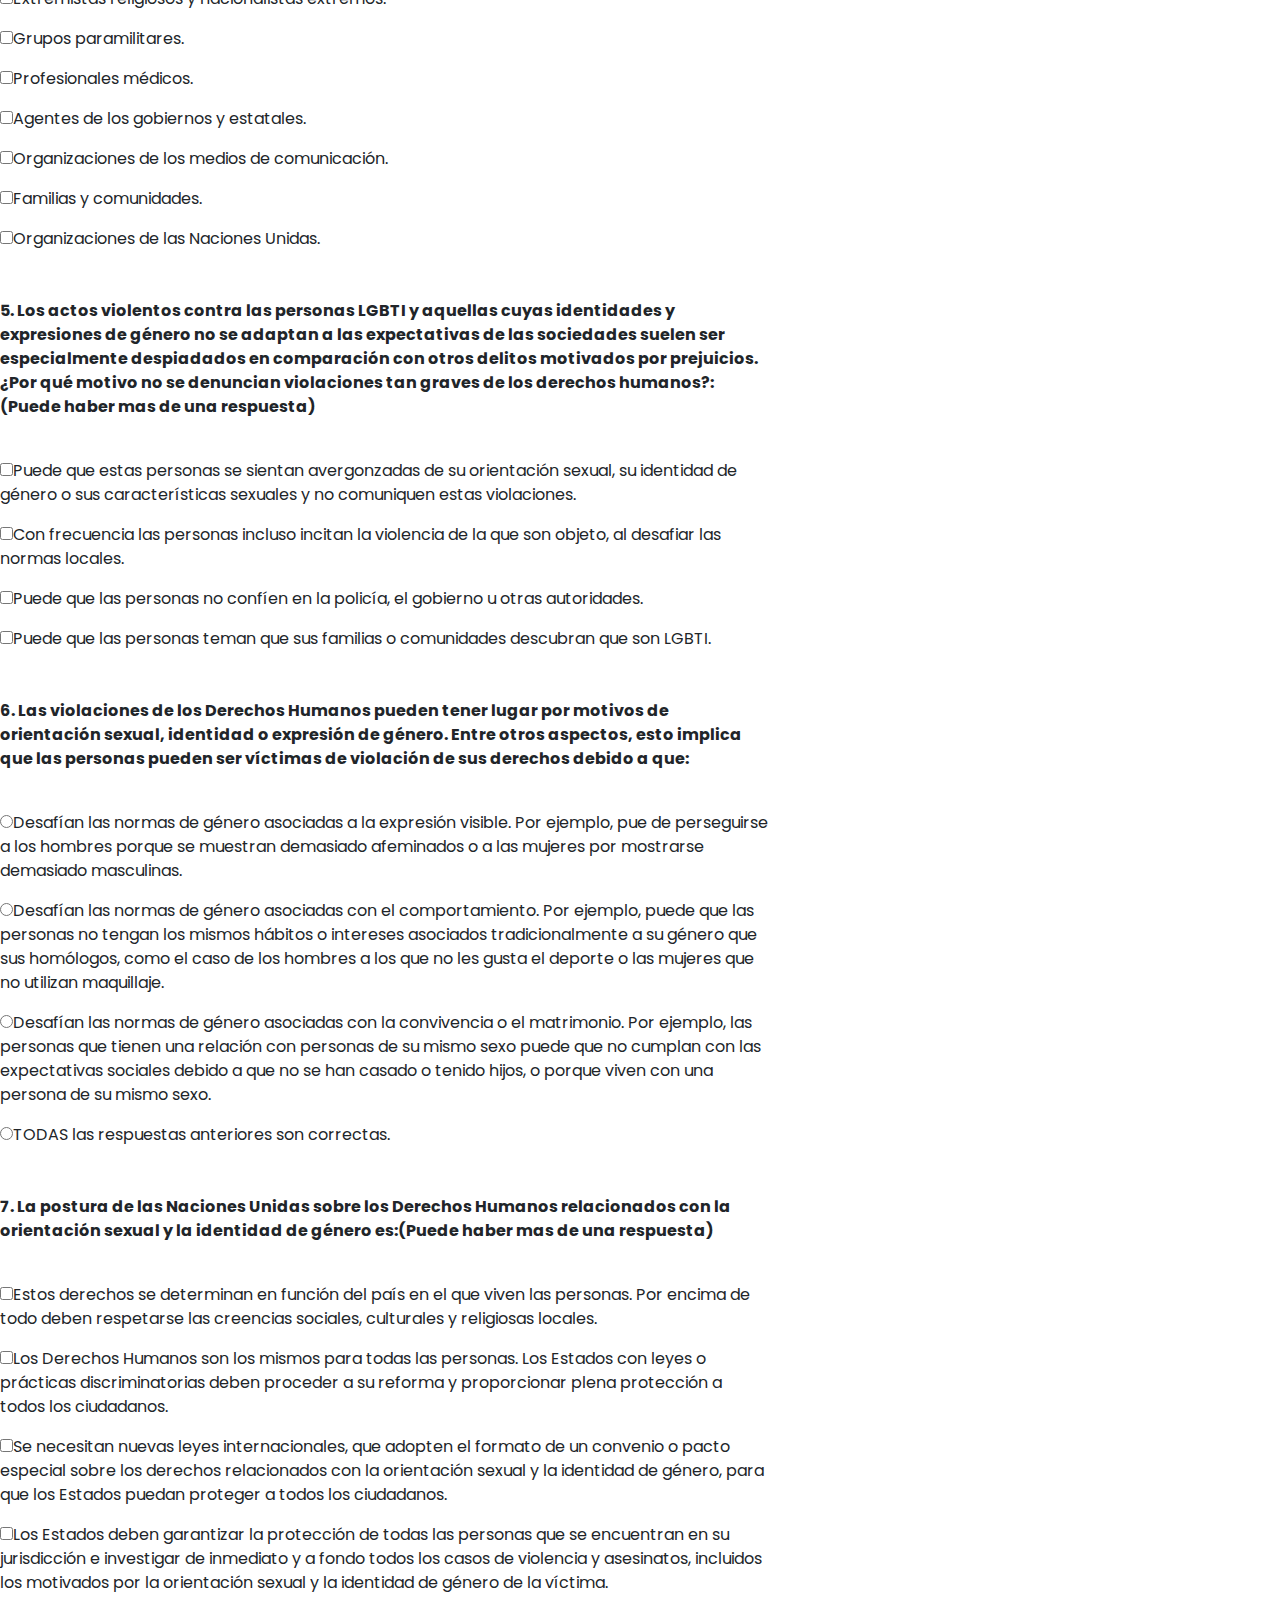
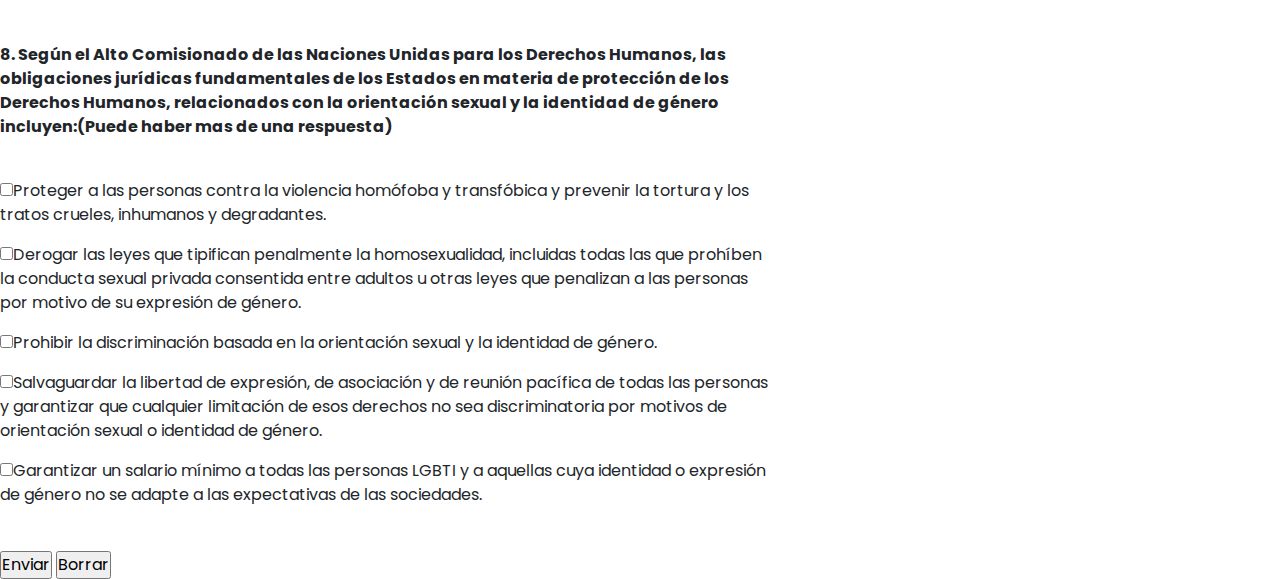
<file: pp.html>
<!DOCTYPE html>
<html lang="en">
  <head>
    <title>LGBTIQ+</title>
    <meta charset="utf-8" />
    <meta name="viewport" content="width=device-width, initial-scale=1" />
    <link
      rel="stylesheet"
      href="https://cdn.jsdelivr.net/npm/bootstrap@4.6.1/dist/css/bootstrap.min.css"
    />
    <link rel="stylesheet" href="css/estilos.css" />
    <script src="https://cdn.jsdelivr.net/npm/jquery@3.6.0/dist/jquery.slim.min.js"></script>
    <script src="https://cdn.jsdelivr.net/npm/popper.js@1.16.1/dist/umd/popper.min.js"></script>
    <script src="https://cdn.jsdelivr.net/npm/bootstrap@4.6.1/dist/js/bootstrap.bundle.min.js"></script>
    <link rel="shortcut icon" href="./img/icons8-lgbt-flag-32.png" type="image/x-icon">
    <style>
      .fakeimg {
        height: 200px;
        background: #aaa;
      }
    </style>
  </head>
  <body>
    <nav class="navbar navbar-expand-sm navbar-dark">
      <a class="navbar-brand" href="index.html">LGBTIQ+</a>
      <button
        class="navbar-toggler"
        type="button"
        data-toggle="collapse"
        data-target="#collapsibleNavbar"
      >
        <span class="navbar-toggler-icon"></span>
      </button>
      <div class="collapse navbar-collapse" id="collapsibleNavbar">
        <ul class="navbar-nav">
          <li class="nav-item">
            <a class="nav-link" href="pagina09.html">GÉNERO</a>
          </li>
          <li class="nav-item">
            <a class="nav-link" href="pagina10.html">ORIENTACIÓN SEXUAL</a>
          </li>
          <li>
            <a class="nav-link" href="pagina11.html">DISCRIMINACIÓN</a>
          </li>
          <li class="nav-item">
            <a class="nav-link" href="pp.html">CUESTIONARIO</a>
          </li>
          <li class="nav-item">
            <a class="nav-link" href="bibliografia.html">BIBLIOGRAFÍA</a>
          </li>
          <li class="nav-item">
            <a class="nav-link" href="creditos.html">CRÉDITOS</a>
          </li>
        </ul>
      </div>
    </nav>

<script type="text/javascript"> 

</script>
<main class="main">

  <form>
      <div class="text-center">
        <h3>Realiza este cuestionario para calificar cuanto sabes sobre el movimiento LGBTIQ+</h3>
      </div>
      <b>1. Las personas LGBTI y aquellas con identidades de g&eacute;nero no convencional existen: </b> <br>
      <br>
      <input type="radio" id="R1"name="p1">Sobre todo en Occidente, aunque en menor numero en el resto del mundo a consecuencia de la globalizacion.<br> 
      <input type= "radio" id="R2"name="p1">En todos los paises, regiones, ciudades, pueblos y comunidades del mundo.<br>
      <input type= "radio"id="R3"name="p1">En la mayoria de los paises, aunque se agrupan sobre todo en los centros urbanos y escasamente o nada en las zonas rurales. <br>
      <br>
      <br>
      <b>2. Las leyes que penalizan una conducta sexual consentida entre personas del mismo sexo y las diversas identidades de g&eacute;nero existen en:<br></b>
      <br>
      <input type="radio" id="R4"name="p2">Menos de 15 paises y ningun pais impone como castigo maximo la pena de muerte.<br>
      <input type="radio" id="R5"name="p2">Menos de 35 paises y al menos 5 paises impone como castigo maximo la pena de muerte.<br>
      <input type="radio" id="R6"name="p2">Mas de 75 paises y al menos 7 paises impone como castigo maximo la pena de muerte.<br>    
      <br>
      <br>
      <b>3. Personas de todas las regiones del mundo son objeto de los siguientes abusos de los derechos humanos, discriminaci&oacute;n o persecuci&oacute;n a consecuencia de su orientaci&oacute;n sexual real o supuesta, su identidad de g&eacute;nero o su expresi&oacute;n de g&eacute;nero.<br></b>
      <br>
      <input type="radio" id="R7"name="p3">Asesinato, tortura o violacion.<br>
      <input type="radio" id="R8"name="p3">Humillacion publica, esteriotipos negativos, acoso, exposicion publica/revelacion, abuso o delito motivado por prejuicios.<br>
      <input type="radio" id="R9"name="p3">Tipificaci&oacute;n penal, arresto y detenci&oacute;n arbitrarios, negaci&oacute;n del derecho a un juicio justo y pena de muerte, en ocasiones seg&uacute;n las leyes de aplicaci&oacute;n general, como leyes de alteraci&oacute;n del orden p&uacute;blico o de moralidad.<br>
      <input type="radio" id="R10"name="p3">Negaci&oacute;n del acceso o acceso limitado a la asistencia o la protecci&oacute;n policial, as&iacute; como a los mecanismos de denuncia de violaciones de los derechos humanos y de acceso a la justicia.<br>
      <input type="radio" id="R11"name="p3">Negaci&oacute;n del acceso o acceso limitado a la atenci&oacute;n m&eacute;dica, la educaci&oacute;n, la vivienda, los servicios sociales y la seguridad social.<br>
      <input type="radio" id="R12"name="p3">Discriminaci&oacute;n en la contrataci&oacute;n y destituci&oacute;n sumaria en el trabajo.<br>
      <input type="radio" id="R13"name="p3">Acoso, violencia o discriminaci&oacute;n en las escuelas, los lugares de trabajo, las comunidades y las familias.<br>
      <input type="radio" id="R14"name="p3">Tratamiento m&eacute;dico forzoso, incluidos ex&aacute;menes anales, cirug&iacute;as genitales, operaciones forzosas de cambio de sexo, esterilizaci&oacute;n forzosa, tratamiento reparador para curar la homosexualidad y terapia de choque.<br>
      <input type="radio" id="R15"name="p3">Restricciones arbitrarias del derecho a la libertad de expresi&oacute;n y ataques a sus defensores y las organizaciones que les prestan su apoyo a trav&eacute;s de leyes de propaganda y de otros medios.<br>
      <input type="radio" id="R16"name="p3">Falta de reconocimiento oficial de la identidad de g&eacute;nero de las personas trans.<br>
      <input type="radio" id="R17"name="p3">Discriminaci&oacute;n y violencia contra parejas del mismo sexo o sus hijos.<br>
      <input type="radio" id="R18"name="p3">TODAS las respuestas anteriores son correctas.<br>
      <br>
      <br>
      <b>4. En varios pa&iacute;ses, las personas LGBTI y aquellas cuyas identidades y expresiones de g&eacute;nero no se adaptan a las expectativas de las sociedades han sido objeto de abusos organizados por parte de:(Puede haber mas de una respuesta)<br></b>
      <br>
      <input type="checkbox" id="R19"name="p4">Extremistas religiosos y nacionalistas extremos.<br>
      <input type="checkbox" id="R20"name="p4">Grupos paramilitares.<br>
      <input type="checkbox" id="R21"name="p4">Profesionales m&eacute;dicos.<br>
      <input type="checkbox" id="R22"name="p4">Agentes de los gobiernos y estatales.<br>
      <input type="checkbox" id="R23"name="p4">Organizaciones de los medios de comunicaci&oacute;n.<br>
      <input type="checkbox" id="R24"name="p4">Familias y comunidades.<br>
      <input type="checkbox" id="R25"name="p4">Organizaciones de las Naciones Unidas.<br>
      <br>
      <br>
      <b>5. Los actos violentos contra las personas LGBTI y aquellas cuyas identidades y expresiones de g&eacute;nero no se adaptan a las expectativas de las sociedades suelen ser especialmente despiadados en comparaci&oacute;n con otros delitos motivados por prejuicios. ¿Por qu&eacute; motivo no se denuncian violaciones tan graves de los derechos humanos?:(Puede haber mas de una respuesta)<br></b>
      <br>
      <input type="checkbox" id="R26"name="p5">Puede que estas personas se sientan avergonzadas de su orientaci&oacute;n sexual, su identidad de g&eacute;nero o sus caracter&iacute;sticas sexuales y no comuniquen estas violaciones.<br>
      <input type="checkbox" id="R27"name="p5">Con frecuencia las personas incluso incitan la violencia de la que son objeto, al desafiar las normas locales.<br>
      <input type="checkbox" id="R28"name="p5">Puede que las personas no conf&iacute;en en la polic&iacute;a, el gobierno u otras autoridades.<br>
      <input type="checkbox" id="R29"name="p5">Puede que las personas teman que sus familias o comunidades descubran que son LGBTI.<br>
      <br>
      <br>
      <b>6. Las violaciones de los Derechos Humanos pueden tener lugar por motivos de orientaci&oacute;n sexual, identidad o expresi&oacute;n de g&eacute;nero. Entre otros aspectos, esto implica que las personas pueden ser v&iacute;ctimas de violaci&oacute;n de sus derechos debido a que:<br></b>
      <br>
      <input type="radio" id="R30"name="p6">Desaf&iacute;an las normas de g&eacute;nero asociadas a la expresi&oacute;n visible. Por ejemplo, pue de perseguirse a los hombres porque se muestran demasiado afeminados o a las mujeres por mostrarse demasiado masculinas.<br>
      <input type="radio" id="R31"name="p6">Desaf&iacute;an las normas de g&eacute;nero asociadas con el comportamiento. Por ejemplo, puede que las personas no tengan los mismos h&aacute;bitos o intereses asociados tradicionalmente a su g&eacute;nero que sus hom&oacute;logos, como el caso de los hombres a los que no les gusta el deporte o las mujeres que no utilizan maquillaje.<br>
      <input type="radio" id="R32"name="p6">Desaf&iacute;an las normas de g&eacute;nero asociadas con la convivencia o el matrimonio. Por ejemplo, las personas que tienen una relaci&oacute;n con personas de su mismo sexo puede que no cumplan con las expectativas sociales debido a que no se han casado o tenido hijos, o porque viven con una persona de su mismo sexo.<br>
      <input type="radio" id="R33"name="p6">TODAS las respuestas anteriores son correctas.<br>
      <br>
      <br>
      <b>7. La postura de las Naciones Unidas sobre los Derechos Humanos relacionados con la orientaci&oacute;n sexual y la identidad de g&eacute;nero es:(Puede haber mas de una respuesta)<br></b>
      <br>
      <input type="checkbox" id="R34"name="p7">Estos derechos se determinan en funci&oacute;n del pa&iacute;s en el que viven las personas. Por encima de todo deben respetarse las creencias sociales, culturales y religiosas locales.<br>
      <input type="checkbox" id="R35"name="p7">Los Derechos Humanos son los mismos para todas las personas. Los Estados con leyes o pr&aacute;cticas discriminatorias deben proceder a su reforma y proporcionar plena protecci&oacute;n a todos los ciudadanos.<br>
      <input type="checkbox" id="R36"name="p7">Se necesitan nuevas leyes internacionales, que adopten el formato de un convenio o pacto especial sobre los derechos relacionados con la orientaci&oacute;n sexual y la identidad de g&eacute;nero, para que los Estados puedan proteger a todos los ciudadanos.<br>
      <input type="checkbox" id="R37"name="p7">Los Estados deben garantizar la protecci&oacute;n de todas las personas que se encuentran en su jurisdicci&oacute;n e investigar de inmediato y a fondo todos los casos de violencia y asesinatos, incluidos los motivados por la orientaci&oacute;n sexual y la identidad de g&eacute;nero de la v&iacute;ctima.<br>
      <br>
      <br>
      <b>8. Seg&uacute;n el Alto Comisionado de las Naciones Unidas para los Derechos Humanos, las obligaciones jur&iacute;dicas fundamentales de los Estados en materia de protecci&oacute;n de los Derechos Humanos, relacionados con la orientaci&oacute;n sexual y la identidad de g&eacute;nero incluyen:(Puede haber mas de una respuesta)<br></b>
      <br>
      <input type="checkbox" id="R38"name="p8">Proteger a las personas contra la violencia hom&oacute;foba y transf&oacute;bica y prevenir la tortura y los tratos crueles, inhumanos y degradantes.<br>
      <input type="checkbox" id="R39"name="p8">Derogar las leyes que tipifican penalmente la homosexualidad, incluidas todas las que proh&iacute;ben la conducta sexual privada consentida entre adultos u otras leyes que penalizan a las personas por motivo de su expresi&oacute;n de g&eacute;nero.<br>
      <input type="checkbox" id="R40"name="p8">Prohibir la discriminaci&oacute;n basada en la orientaci&oacute;n sexual y la identidad de g&eacute;nero.<br>
      <input type="checkbox" id="R41"name="p8">Salvaguardar la libertad de expresi&oacute;n, de asociaci&oacute;n y de reuni&oacute;n pac&iacute;fica de todas las personas y garantizar que cualquier limitaci&oacute;n de esos derechos no sea discriminatoria por motivos de orientaci&oacute;n sexual o identidad de g&eacute;nero.<br>
      <input type="checkbox" id="R42"name="p8">Garantizar un salario m&iacute;nimo a todas las personas LGBTI y a aquellas cuya identidad o expresi&oacute;n de g&eacute;nero no se adapte a las expectativas de las sociedades.<br>
      <br>
      <input type="button" value="Enviar" onClick="mostrarSeleccionado()">
      <input type="reset" value="Borrar">
      
      </form>
</main>
    </body>
    </html>
</file>
<file: css/estilos.css>
@import url('https://fonts.googleapis.com/css2?family=Poppins:wght@200;400;600;700&display=swap');
*{
    font-family: "Poppins", sans-serif;
    margin: 0;
    padding: 0;
    box-sizing: border-box;
}
body{
    min-height: 100vh;
    background-image:  url("https://tmdm.com.ar/u/fondo-cami.jpg");
    font-family: "Raleway", sans-serif;
}
.navbar-brand{
  font-weight: bold;
}
.nav-link{
  transition: all 0.3s ease-in-out;
}
.nav-link:hover{
  transform: scale(1.05);
  /* font-weight: 700; */
  transition:  all 0.3s ease-in-out;
}
h2, h3, h5{
  font-weight: 800;
}
.imagen-port{
  margin-bottom: 20px;
}
.titulo {
    font-size: 40px;
    font-family: "Dancing Script", cursive;
    margin-bottom: 40px;
    color: rgb(255, 246, 246)
}
.subtitulo{
    margin: 0;
    color: rgb(219, 200, 200);
    display: inline;
    font-size: 50px;
    font-weight: 500;
    text-transform: uppercase;
}
form > input{
    margin-top: 20px;
}
form{
    width: 60vw;
}
.carousel{
    width: 35vw;
    height: auto ;
    margin-left: calc((100% - 35vw) / 2);
    margin-top: 5px;
  }
  .carousel-caption {
    color: #000;
  }
  .carousel-indicators [data-bs-target] {
    background-color: #000 !important;
  }
  .carousel-control-next-icon {
    background-image: url("data:image/svg+xml,%3csvg xmlns='http://www.w3.org/2000/svg' viewBox='0 0 16 16' fill='%23000'%3e%3cpath d='M4.646 1.646a.5.5 0 0 1 .708 0l6 6a.5.5 0 0 1 0 .708l-6 6a.5.5 0 0 1-.708-.708L10.293 8 4.646 2.354a.5.5 0 0 1 0-.708z'/%3e%3c/svg%3e");
  }
  .carousel-control-prev-icon {
    background-image: url("data:image/svg+xml,%3csvg xmlns='http://www.w3.org/2000/svg' viewBox='0 0 16 16' fill='%23000'%3e%3cpath d='M11.354 1.646a.5.5 0 0 1 0 .708L5.707 8l5.647 5.646a.5.5 0 0 1-.708.708l-6-6a.5.5 0 0 1 0-.708l6-6a.5.5 0 0 1 .708 0z'/%3e%3c/svg%3e");
  }
  .navbar{
      background-color: #9c3434;
      border: none;
  }
  .jumbotron{
   background-color: #AEB8FE ; 
  }
  .letters {
    display: flex;
    width: 100%;
    margin-left: auto;
    flex-direction: column;
    align-items: center;
  }
  .letters-item > a,
  .letters-item > button {
    margin-bottom: 10px !important;
  }
  .letters-item {
    display: flex;
    flex-direction: column;
    align-items: center;
    margin-bottom: 20px;
  }
  .text {
    text-align: left;
  }
  .letters-item > a,
  .letters-item > button {
    font-weight: 700;
  }
  
  .letters-item > .card card-body {
    opacity: 0.8 !important;
  }
</file>
